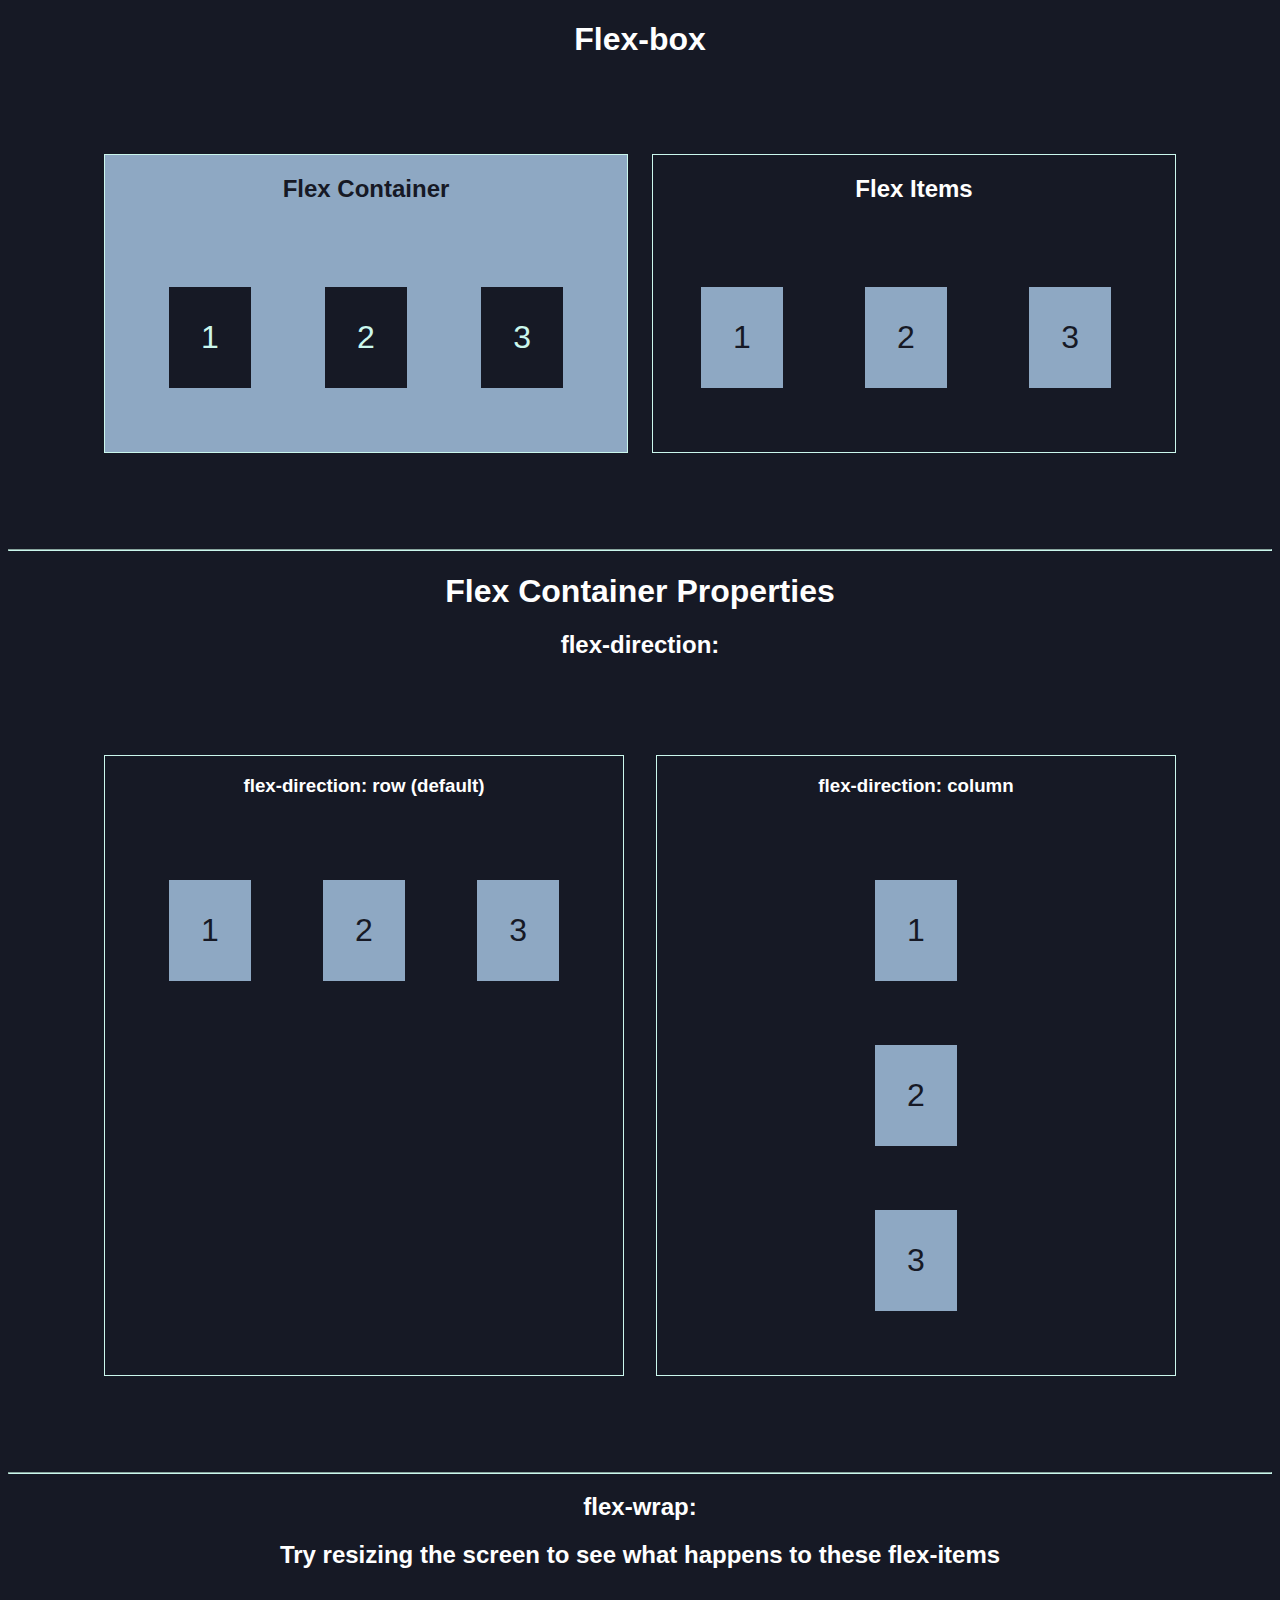
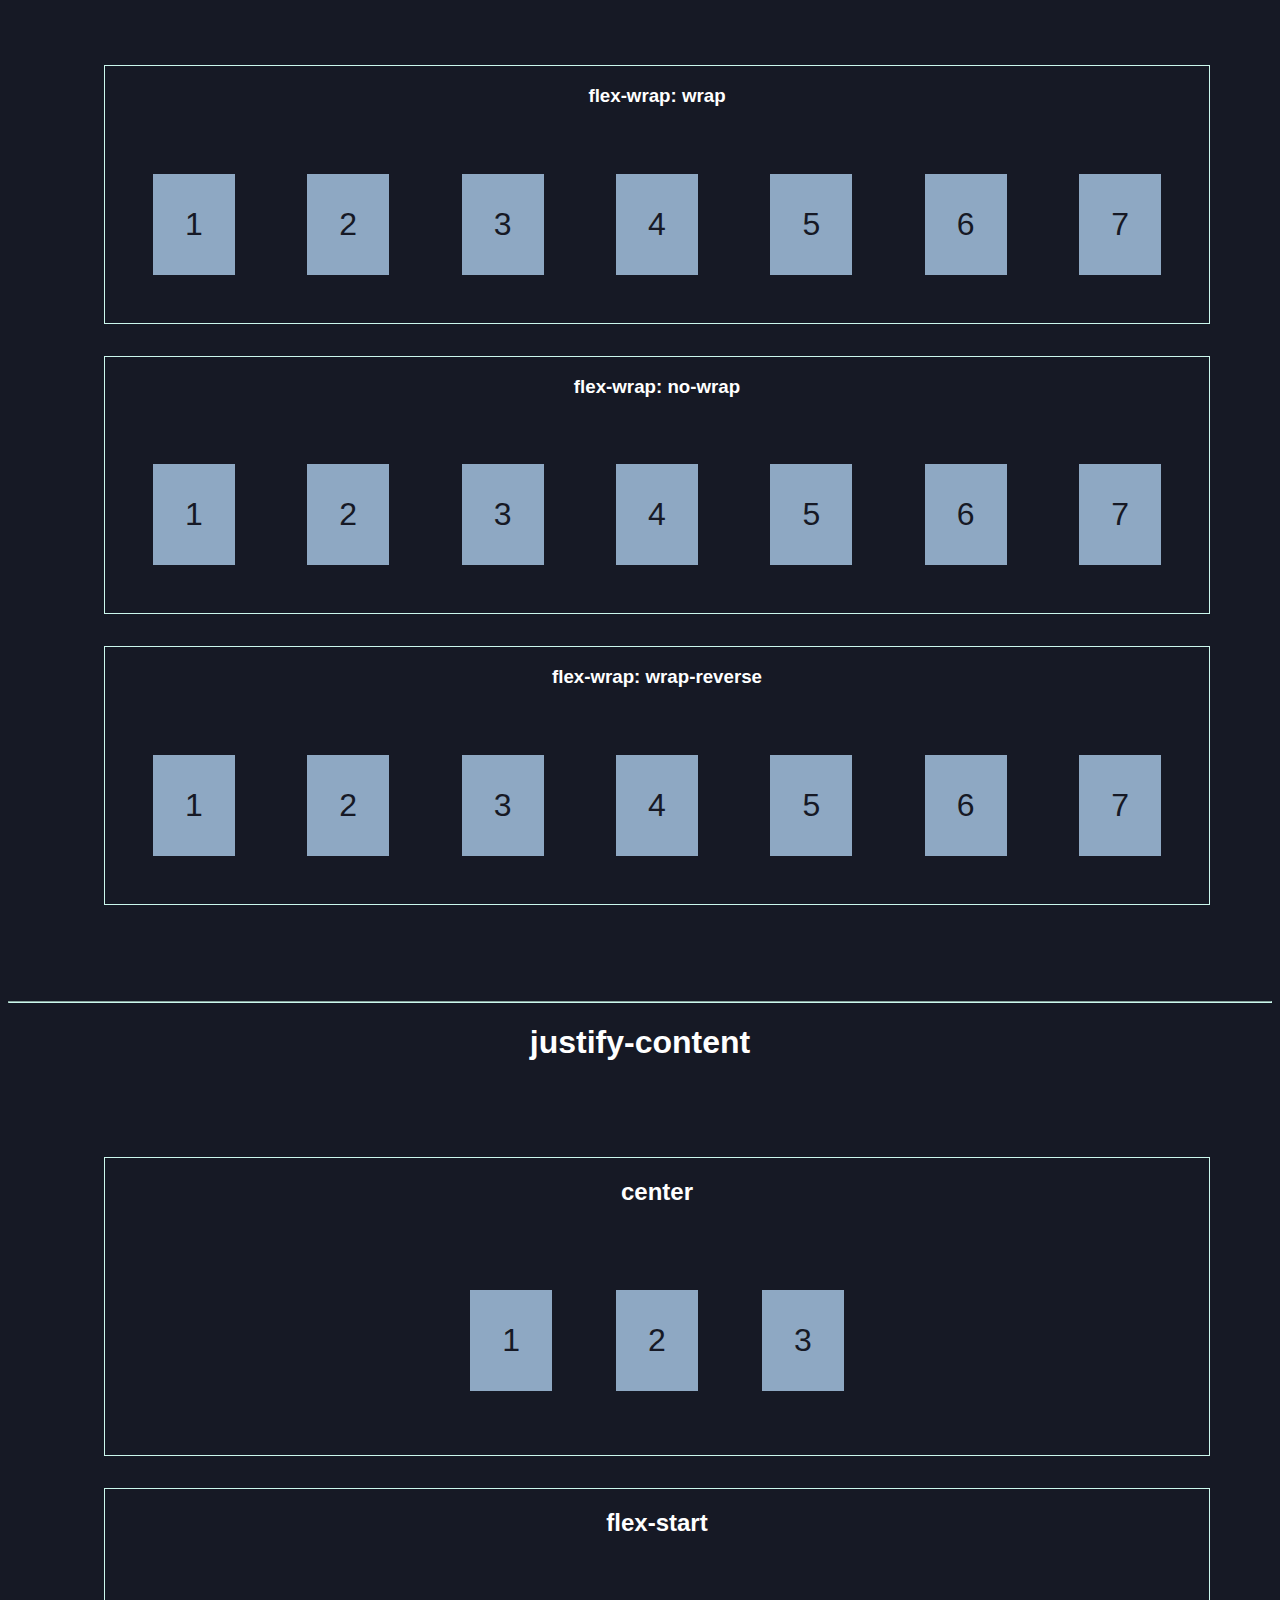
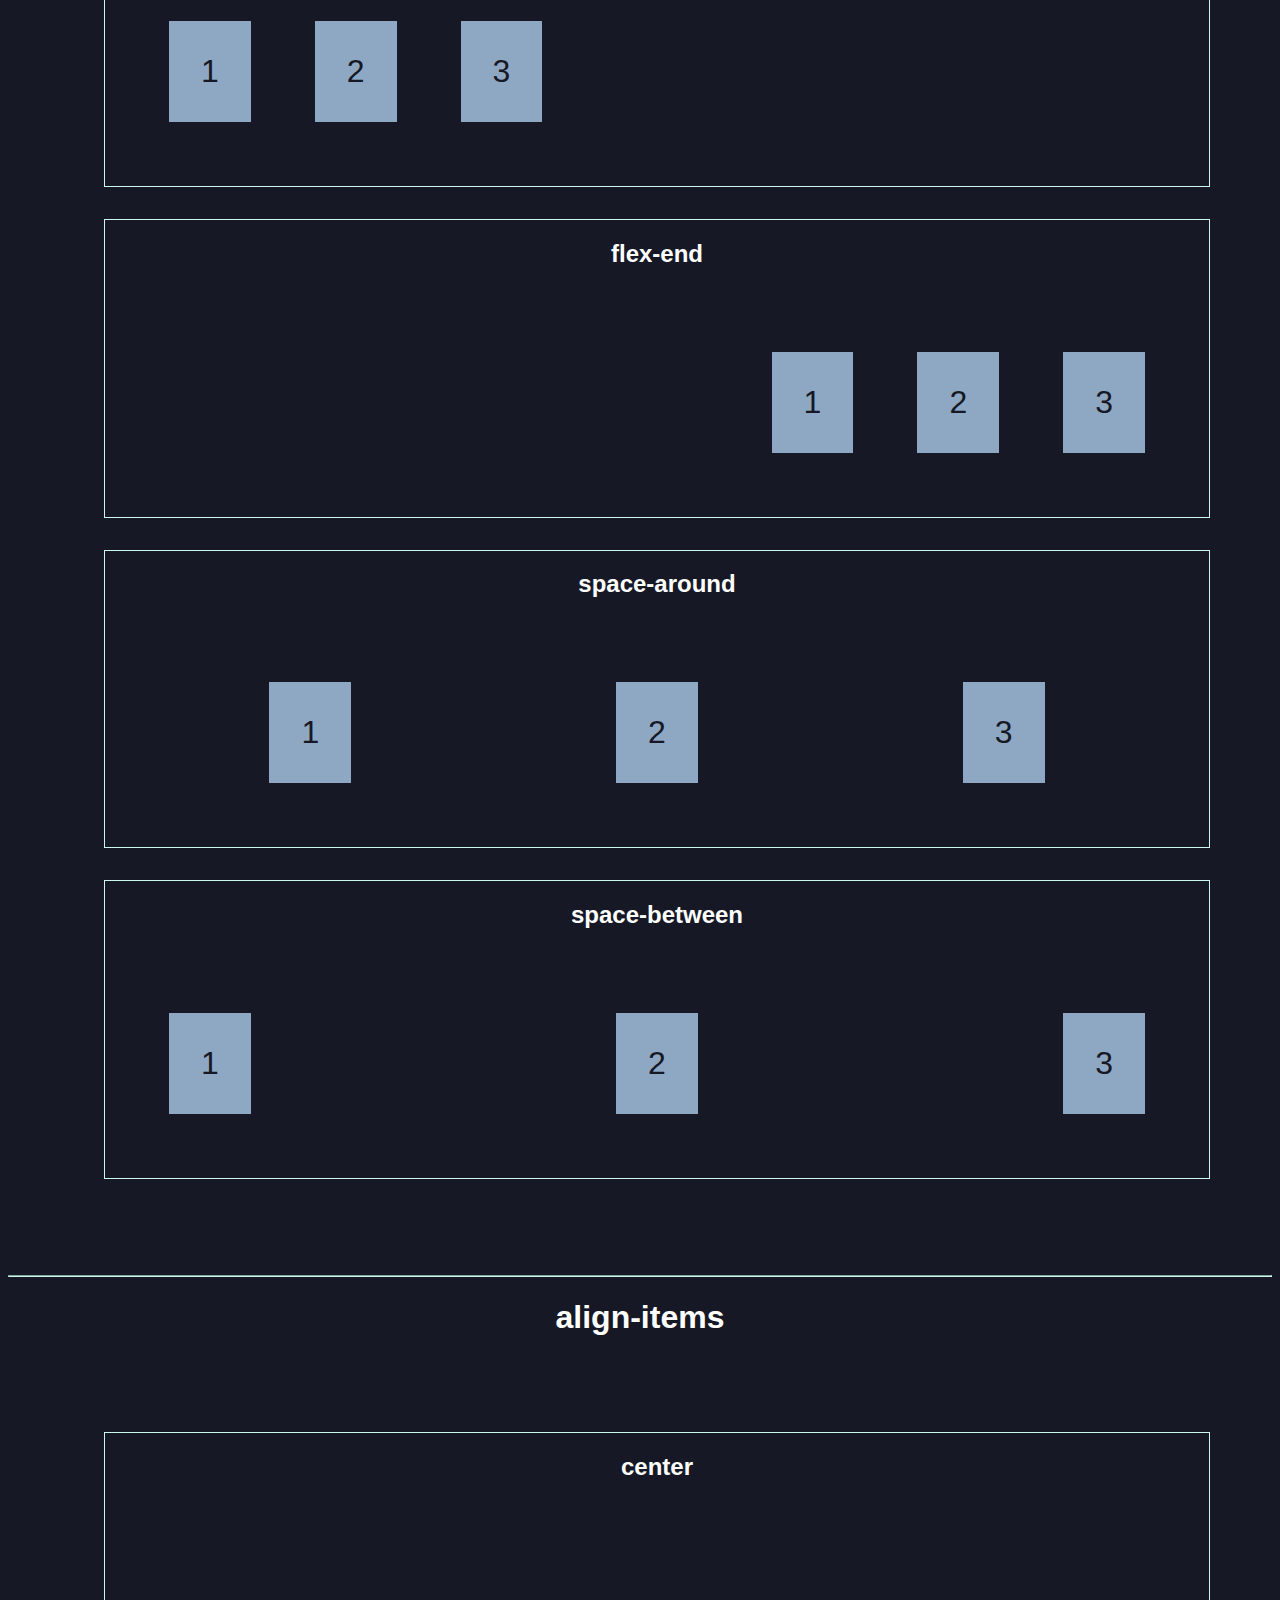
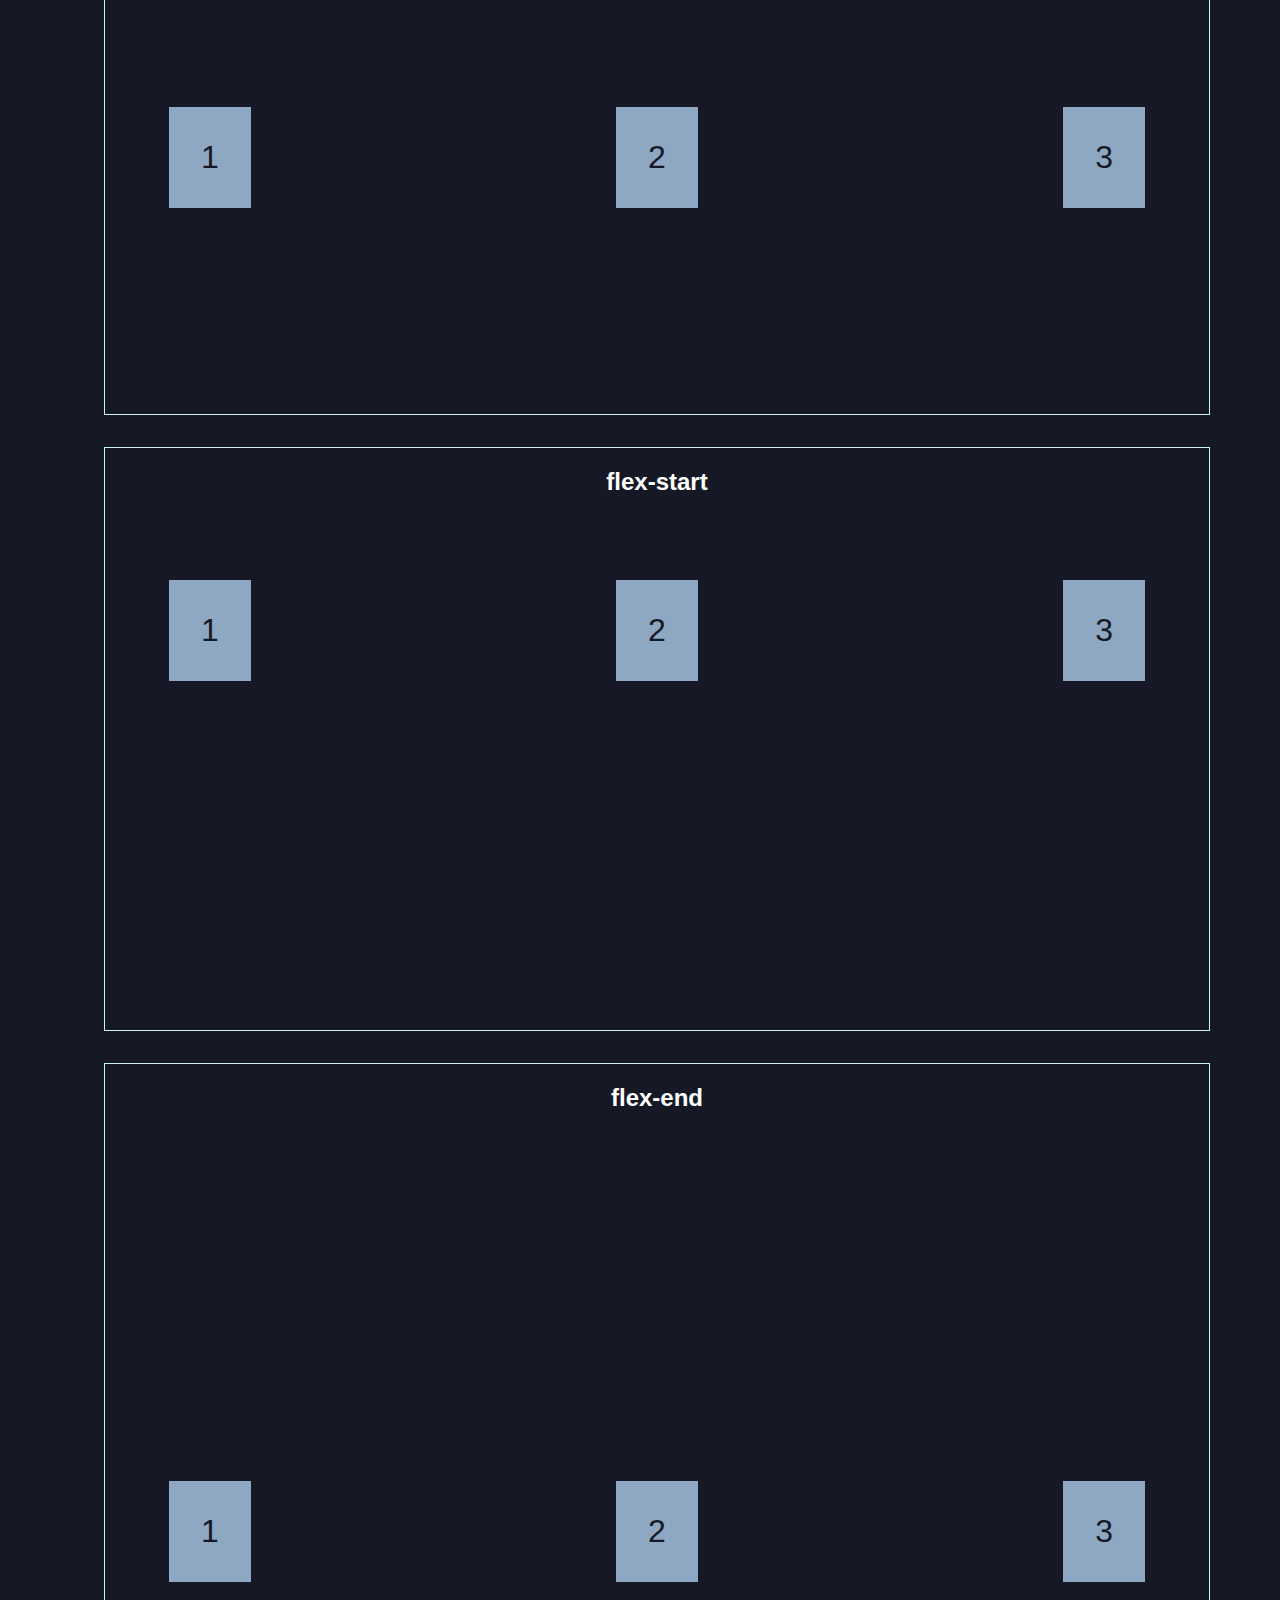
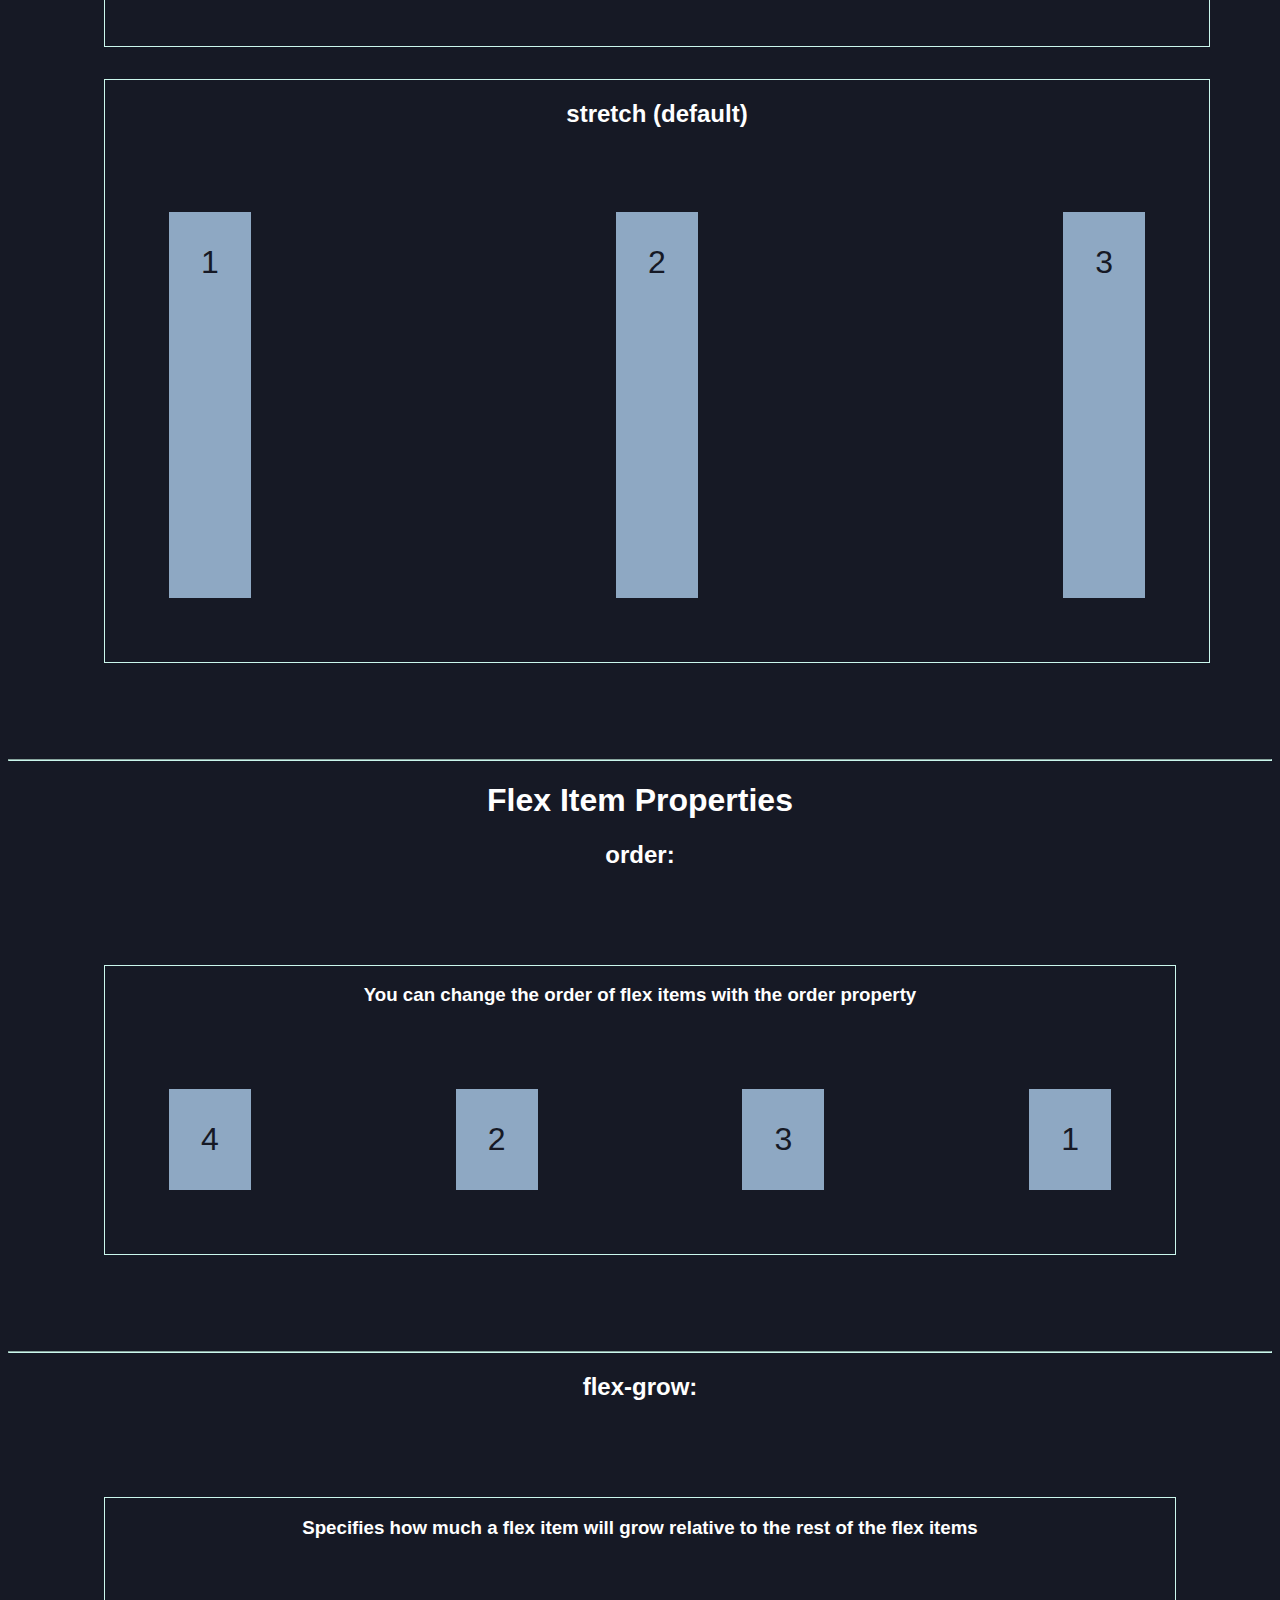
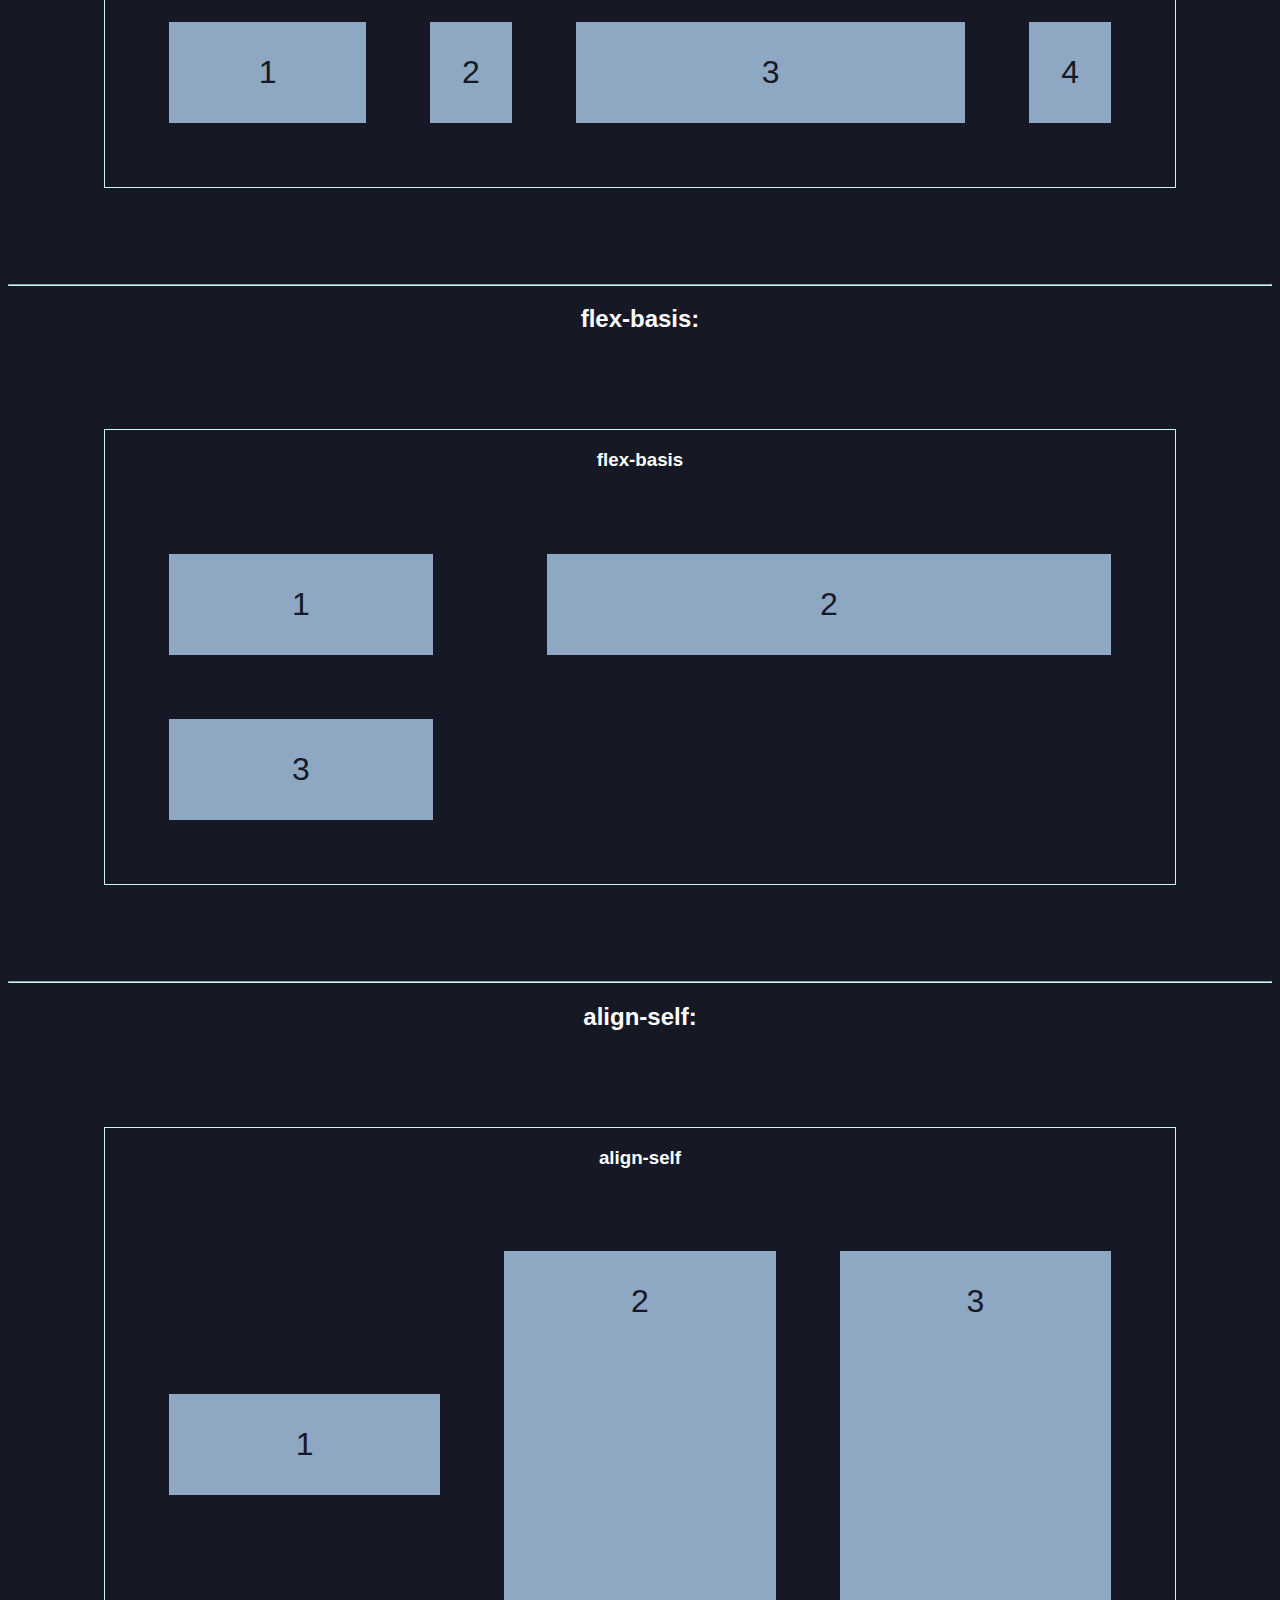
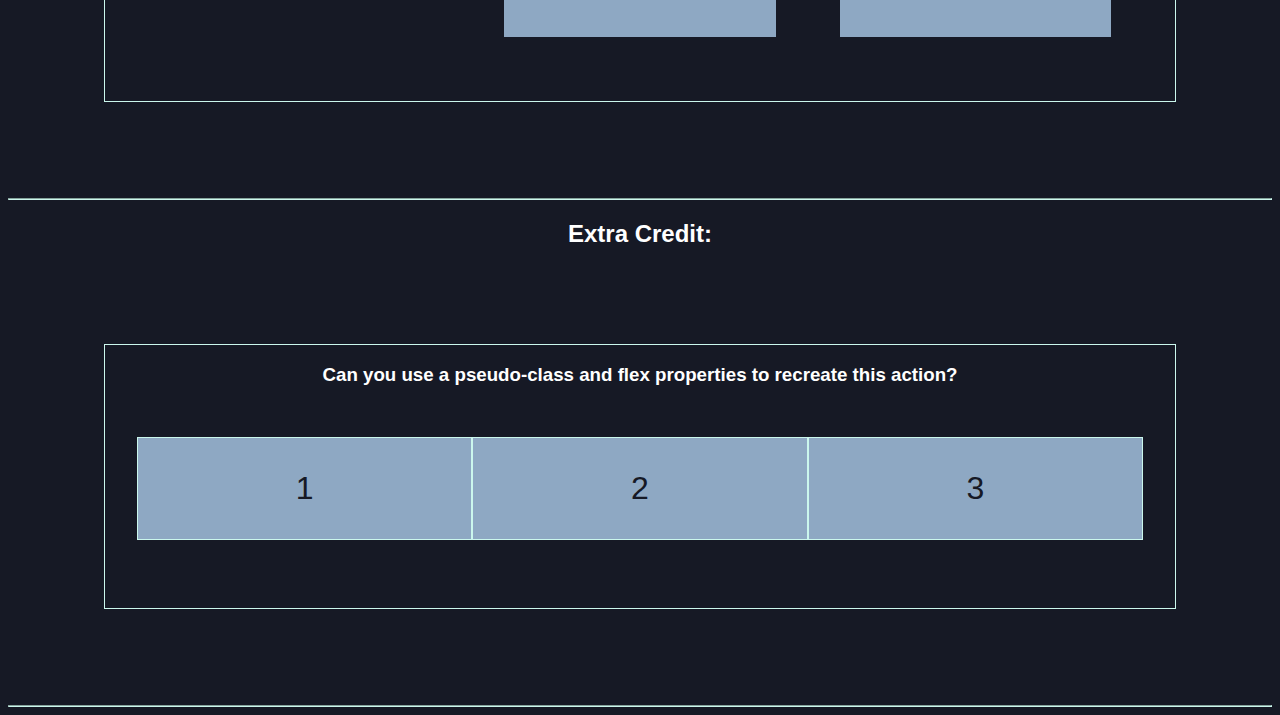
<file: index.html>
<!DOCTYPE html>
<html lang="en">

<head>
    <meta charset="UTF-8">
    <meta http-equiv="X-UA-Compatible" content="IE=edge">
    <meta name="viewport" content="width=device-width, initial-scale=1.0">
    <link rel="stylesheet" href="styles/main.css">
    <style>
        #extra-credit-container {
            flex-wrap: wrap;
        }
        #extra-credit-container .flex-item {
            max-width: unset;
            flex: 1;
            margin: auto;
            border: solid 1px rgb(203, 247, 237);
        }
        #extra-credit-container .flex-item:hover{
            transition: 0.2s;
            flex:2;
            color: rgb(203, 247, 237);
            background-color: rgb(38, 48, 87);;
        }
    </style>
    <title>Flex Box</title>
</head>

<body>

    <main>
        <!-- Container props -->
        <section>
            <!-- Container/Items -->
            <div>
                <h1>Flex-box</h1>
                <article id="flex-container-items">
                    <div class="flex-box-explain" id="flex-box-container">
                        <h2>Flex Container</h2>
                        <div class="flex-items-container">
                            <div class="flex-item">1</div>
                            <div class="flex-item">2</div>
                            <div class="flex-item">3</div>
                        </div>
                    </div>
                    <div class="flex-box-explain" id="flex-box-item">
                        <h2>Flex Items</h2>
                        <div class="flex-items-container">
                            <div class="flex-item">1</div>
                            <div class="flex-item">2</div>
                            <div class="flex-item">3</div>
                        </div>
                    </div>
                </article>
                <hr>
            </div>

            <!-- Flex direction -->
            <div>
                <h1>Flex Container Properties</h1>
                <h2>flex-direction:</h2>
                <article id="flex-direction-container">
                    <div>
                        <h3>flex-direction: row (default)</h3>
                        <div id="flex-direction-row-example" class="flex-items-container">
                            <div class="flex-item">1</div>
                            <div class="flex-item">2</div>
                            <div class="flex-item">3</div>
                        </div>
                    </div>
                    <div>
                        <h3>flex-direction: column</h3>
                        <div id="flex-direction-column-example" class="flex-items-container">
                            <div class="flex-item">1</div>
                            <div class="flex-item">2</div>
                            <div class="flex-item">3</div>
                        </div>
                    </div>
                </article>
                <hr>
            </div>

            <!-- Flex wrap -->
            <div>
                <h2>flex-wrap:</h2>
                <h2>Try resizing the screen to see what happens to these flex-items</h2>
                <article id="flex-wrap-container">
                    <div>
                        <h3>flex-wrap: wrap</h3>
                        <div id="flex-wrap-wrap-example" class="flex-items-container">
                            <div class="flex-item">1</div>
                            <div class="flex-item">2</div>
                            <div class="flex-item">3</div>
                            <div class="flex-item">4</div>
                            <div class="flex-item">5</div>
                            <div class="flex-item">6</div>
                            <div class="flex-item">7</div>
                        </div>
                    </div>
                    <div>
                        <h3>flex-wrap: no-wrap</h3>
                        <div id="flex-wrap-nowrap-example" class="flex-items-container">
                            <div class="flex-item">1</div>
                            <div class="flex-item">2</div>
                            <div class="flex-item">3</div>
                            <div class="flex-item">4</div>
                            <div class="flex-item">5</div>
                            <div class="flex-item">6</div>
                            <div class="flex-item">7</div>
                        </div>
                    </div>

                    <div>
                        <h3>flex-wrap: wrap-reverse</h3>
                        <div id="flex-wrap-reverse-example" class="flex-items-container">
                            <div class="flex-item">1</div>
                            <div class="flex-item">2</div>
                            <div class="flex-item">3</div>
                            <div class="flex-item">4</div>
                            <div class="flex-item">5</div>
                            <div class="flex-item">6</div>
                            <div class="flex-item">7</div>
                        </div>
                    </div>
                </article>
                <hr>
            </div>

            <!-- justify-content -->
            <div>
                <h1>justify-content</h1>
                <article id="justify-content-container">
                    <!-- center -->
                    <div id="justify-center">
                        <h2>center</h2>
                        <div class="flex-items-container">
                            <div class="flex-item">1</div>
                            <div class="flex-item">2</div>
                            <div class="flex-item">3</div>
                        </div>
                    </div>
                    <!-- flex-start -->
                    <div id="flex-start">
                        <h2>flex-start</h2>
                        <div class="flex-items-container">
                            <div class="flex-item">1</div>
                            <div class="flex-item">2</div>
                            <div class="flex-item">3</div>
                        </div>
                    </div>
                    <!-- end -->
                    <div id="flex-end">
                        <h2>flex-end</h2>
                        <div class="flex-items-container">
                            <div class="flex-item">1</div>
                            <div class="flex-item">2</div>
                            <div class="flex-item">3</div>
                        </div>
                    </div>
                    <!-- space around -->
                    <div id="space-around">
                        <h2>space-around</h2>
                        <div class="flex-items-container">
                            <div class="flex-item">1</div>
                            <div class="flex-item">2</div>
                            <div class="flex-item">3</div>
                        </div>
                    </div>
                    <!-- space between -->
                    <div id="space-between">
                        <h2>space-between</h2>
                        <div class="flex-items-container">
                            <div class="flex-item">1</div>
                            <div class="flex-item">2</div>
                            <div class="flex-item">3</div>
                        </div>
                    </div>
                </article>
                <hr>
            </div>

            <!-- align-items -->
            <div>
                <h1>align-items</h1>
                <article id="align-items-container">
                    <!-- center -->
                    <div id="align-center">
                        <h2>center</h2>
                        <div class="flex-items-container">
                            <div class="flex-item">1</div>
                            <div class="flex-item">2</div>
                            <div class="flex-item">3</div>
                        </div>
                    </div>
                    <!-- flex-start -->
                    <div id="align-flex-start">
                        <h2>flex-start</h2>
                        <div class="flex-items-container">
                            <div class="flex-item">1</div>
                            <div class="flex-item">2</div>
                            <div class="flex-item">3</div>
                        </div>
                    </div>
                    <!-- end -->
                    <div id="align-flex-end">
                        <h2>flex-end</h2>
                        <div class="flex-items-container">
                            <div class="flex-item">1</div>
                            <div class="flex-item">2</div>
                            <div class="flex-item">3</div>
                        </div>
                    </div>
                    <!-- stretch -->
                    <div id="align-stretch">
                        <h2>stretch (default)</h2>
                        <div class="flex-items-container">
                            <div class="flex-item">1</div>
                            <div class="flex-item">2</div>
                            <div class="flex-item">3</div>
                        </div>
                    </div>
                </article>
                <hr>
            </div>
        </section>

        <!-- Item props -->
        <section>
            <!-- order -->
            <div>
                <h1>Flex Item Properties</h1>
                <h2>order:</h2>
                <article id="flex-order-container">
                    <div>
                        <h3>You can change the order of flex items with the order property</h3>
                        <div id="flex-order-example" class="flex-items-container">
                            <div class="flex-item" style="order:4;">1</div>
                            <div class="flex-item" style="order:2;">2</div>
                            <div class="flex-item" style="order:3;">3</div>
                            <div class="flex-item" style="order:1;">4</div>
                        </div>
                    </div>
                </article>
                <hr>
            </div>

            <!-- flex-grow -->
            <div>
                <h2>flex-grow:</h2>
                <article id="flex-grow-container">
                    <div>
                        <h3>Specifies how much a flex item will grow relative to the rest of the flex items</h3>
                        <div id="flex-grow-example" class="flex-items-container">
                            <div class="flex-item" style="flex-grow:3;">1</div>
                            <div class="flex-item">2</div>
                            <div class="flex-item" style="flex-grow: 8;">3</div>
                            <div class="flex-item">4</div>
                        </div>
                    </div>
                </article>
                <hr>
            </div>

            <!-- flex-basis -->
            <div>
                <h2>flex-basis:</h2>
                <article id="flex-basis-container">
                    <div>
                        <h3>flex-basis</h3>
                        <div id="flex-basis-example" class="flex-items-container">
                            <div class="flex-item">1</div>
                            <div class="flex-item" style="flex-basis: 500px;">2</div>
                            <div class="flex-item">3</div>
                        </div>
                    </div>
                </article>
                <hr>
            </div>

            <!-- align-self -->
            <div>
                <h2>align-self:</h2>
                <article id="flex-align-self-container">
                    <div>
                        <h3>align-self</h3>
                        <div id="align-self-example" class="flex-items-container">
                            <div class="flex-item" style="align-self: center;">1</div>
                            <div class="flex-item">2</div>
                            <div class="flex-item">3</div>
                        </div>
                    </div>
                </article>
                <hr>
            </div>
        </section>

        <section>
            <!-- align-self -->
            <div>
                <h2>Extra Credit:</h2>
                <article id="flex-align-self-container">
                    <div>
                        <h3>Can you use a pseudo-class and flex properties to recreate this action?</h3>

                        <div id="extra-credit-container" class="flex-items-container">
                            <div class="flex-item">1</div>
                            <div class="flex-item">2</div>
                            <div class="flex-item">3</div>
                        </div>
                    </div>
                </article>
                <hr>
            </div>
        </section>
    </main>
</body>

</html>
</file>
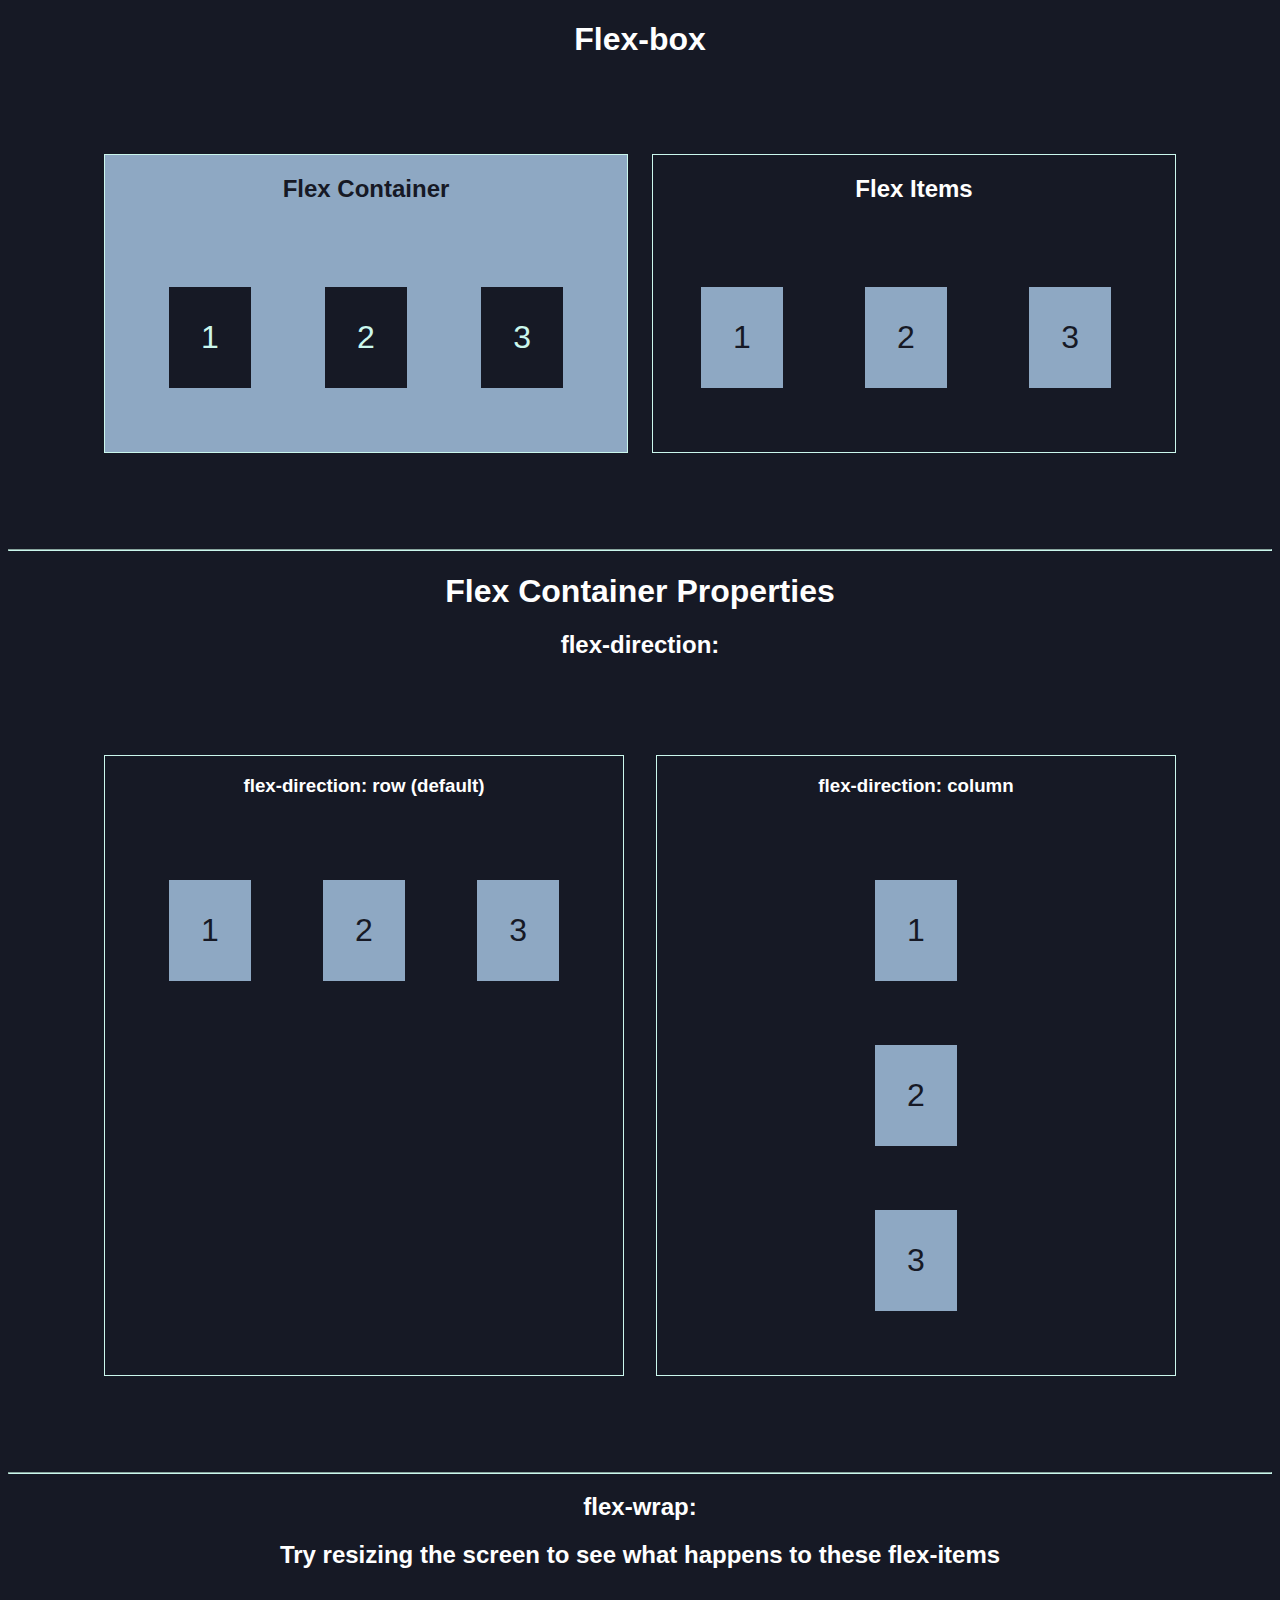
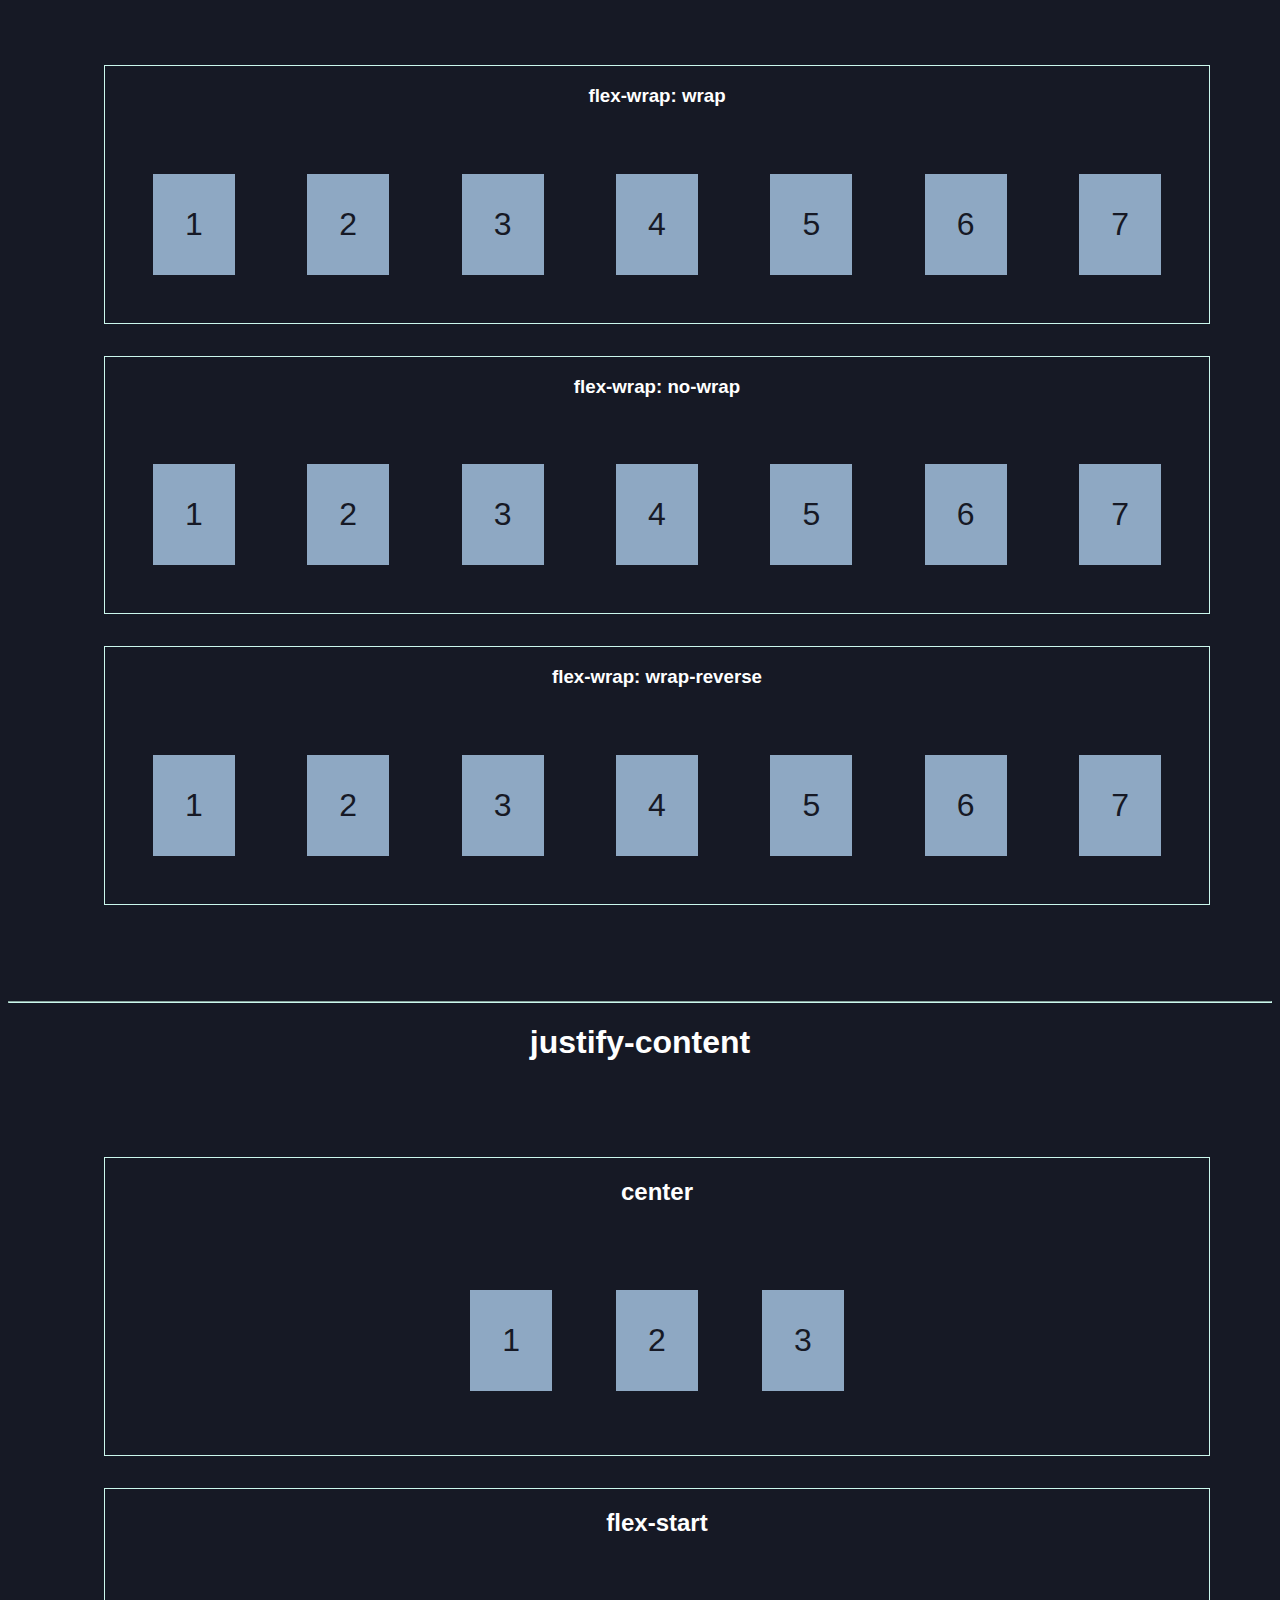
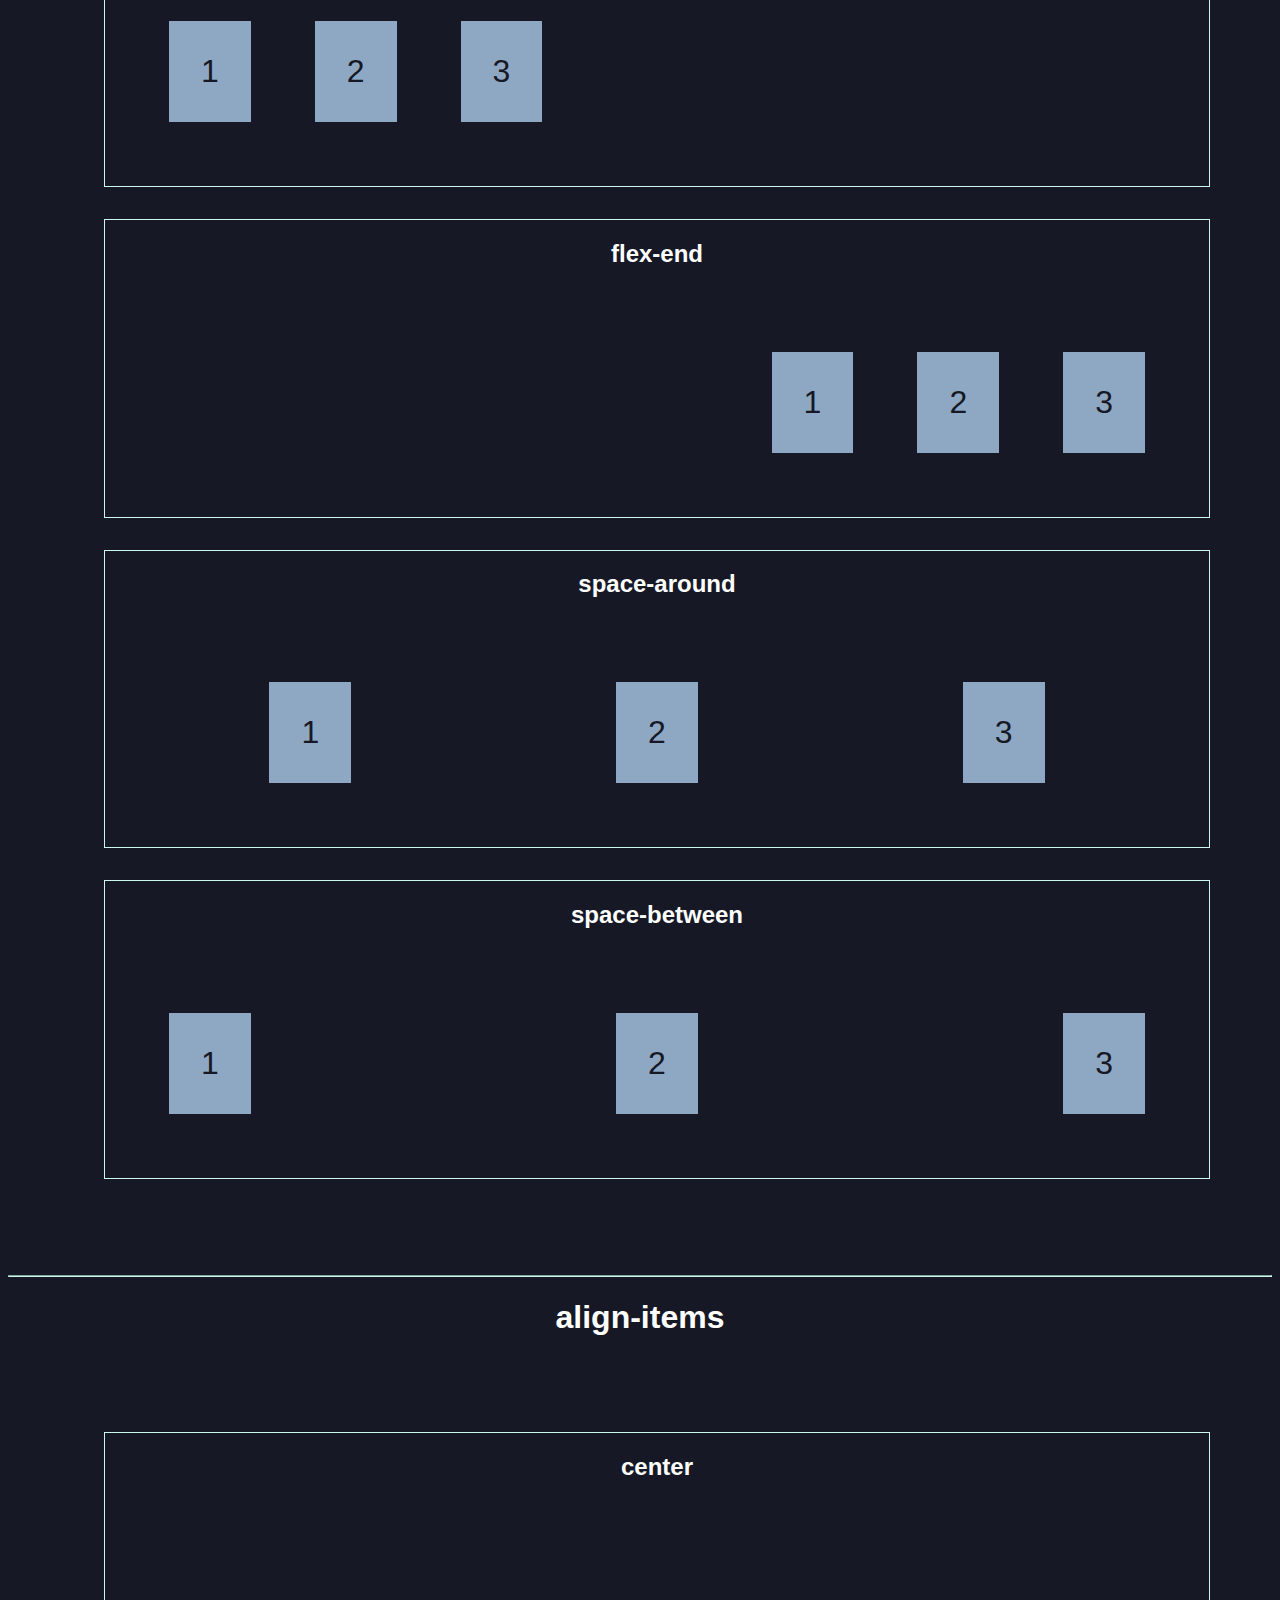
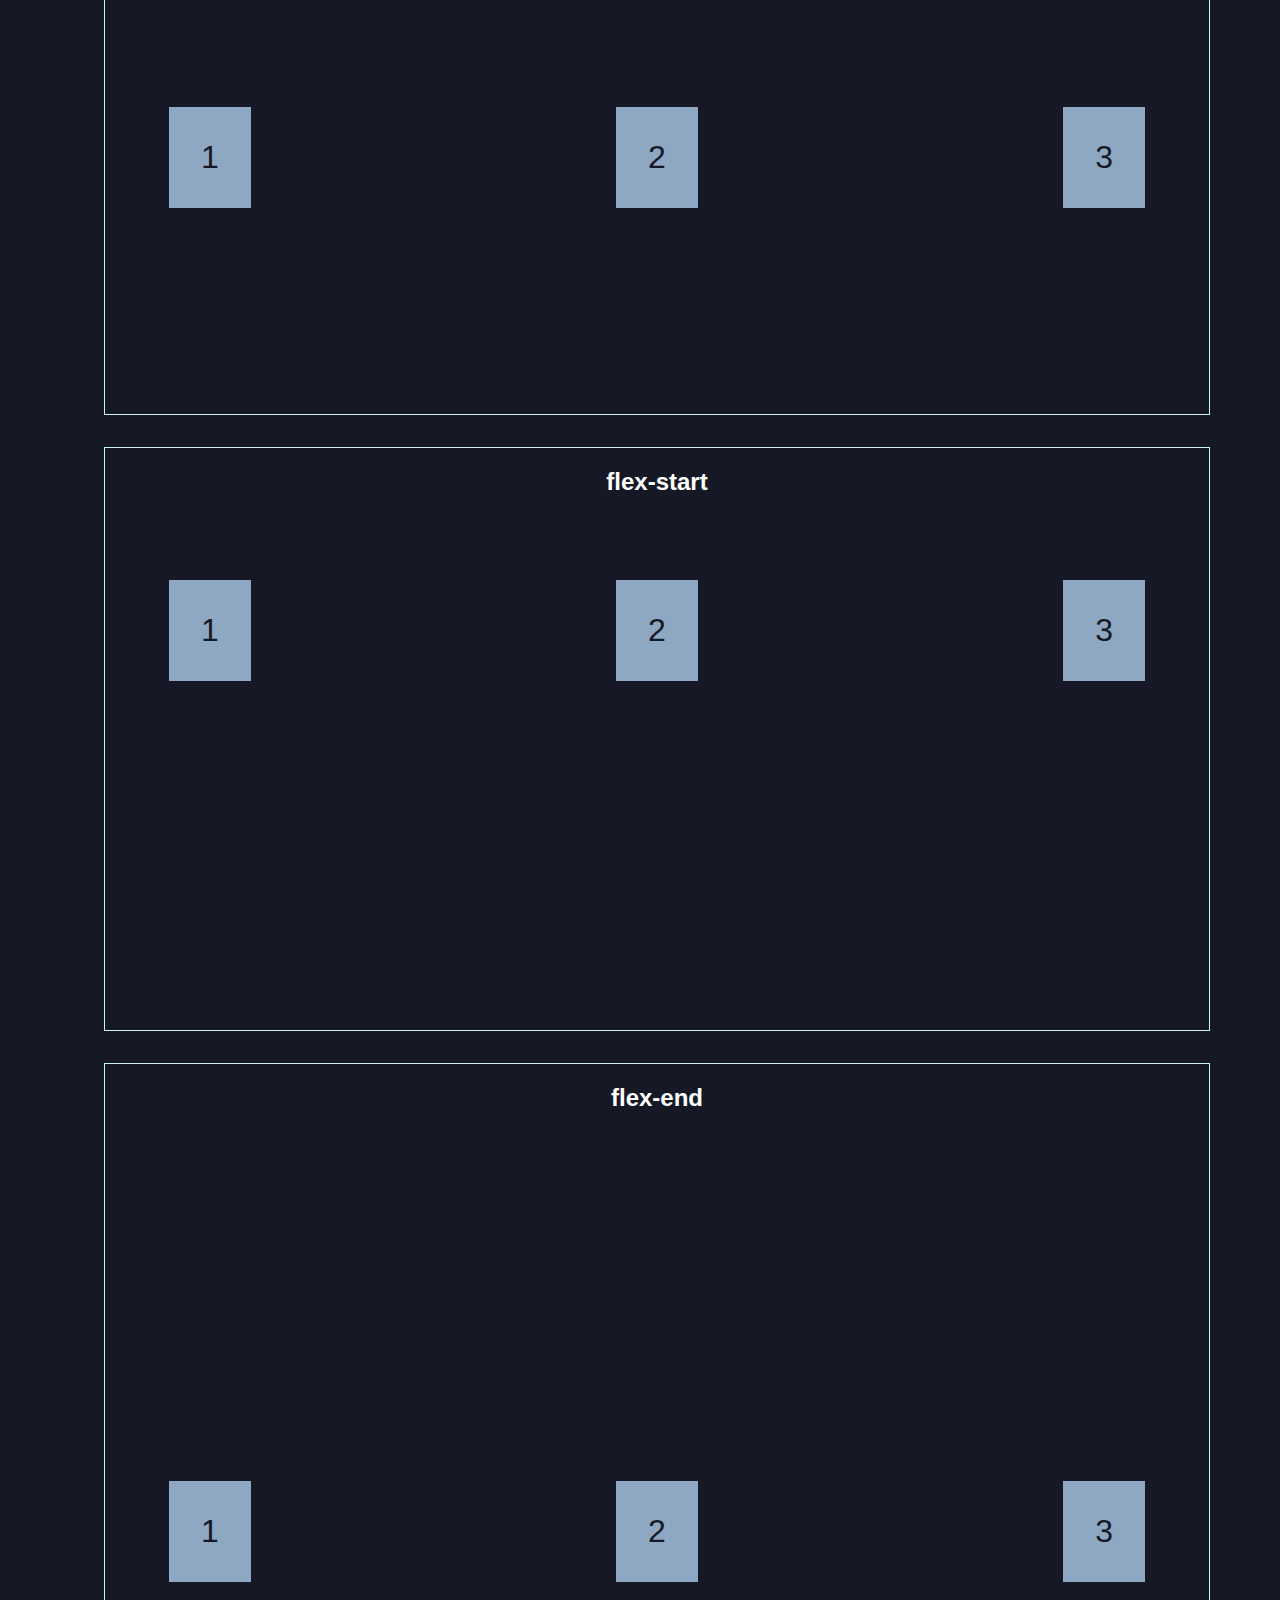
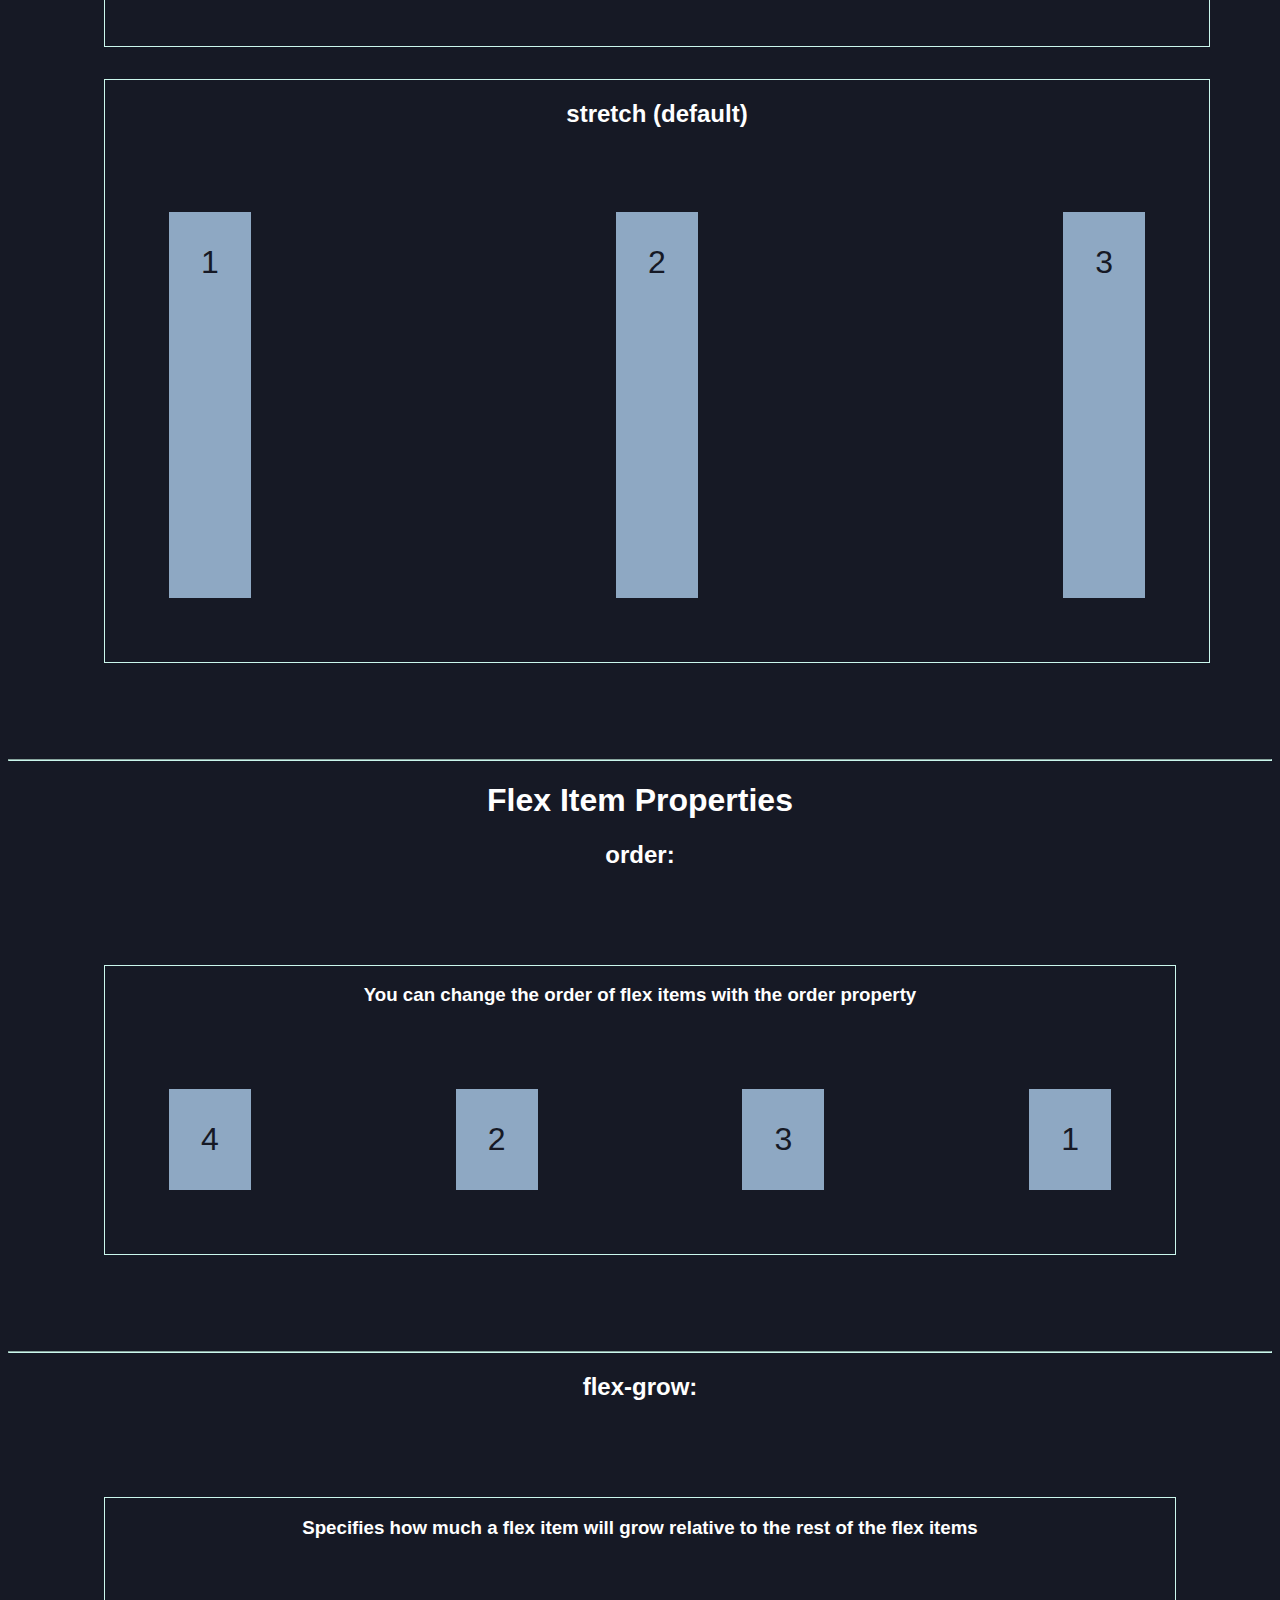
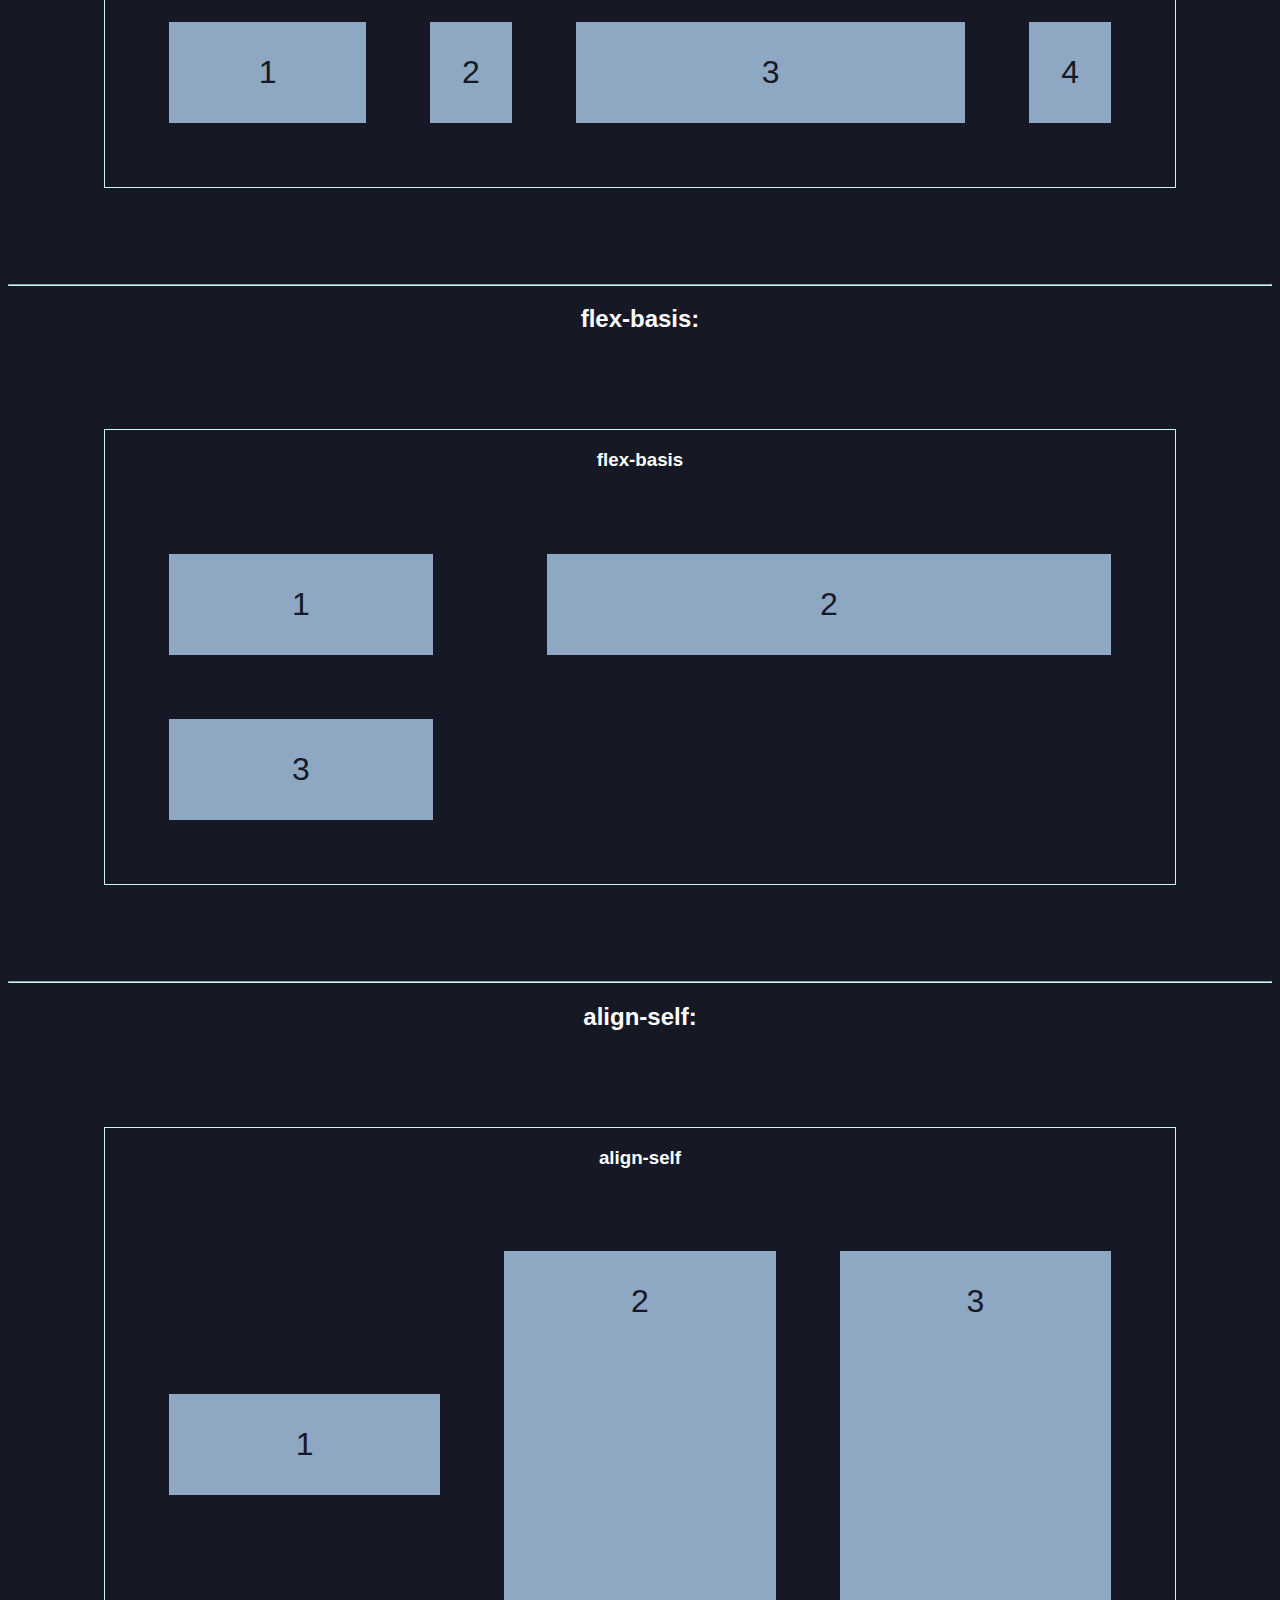
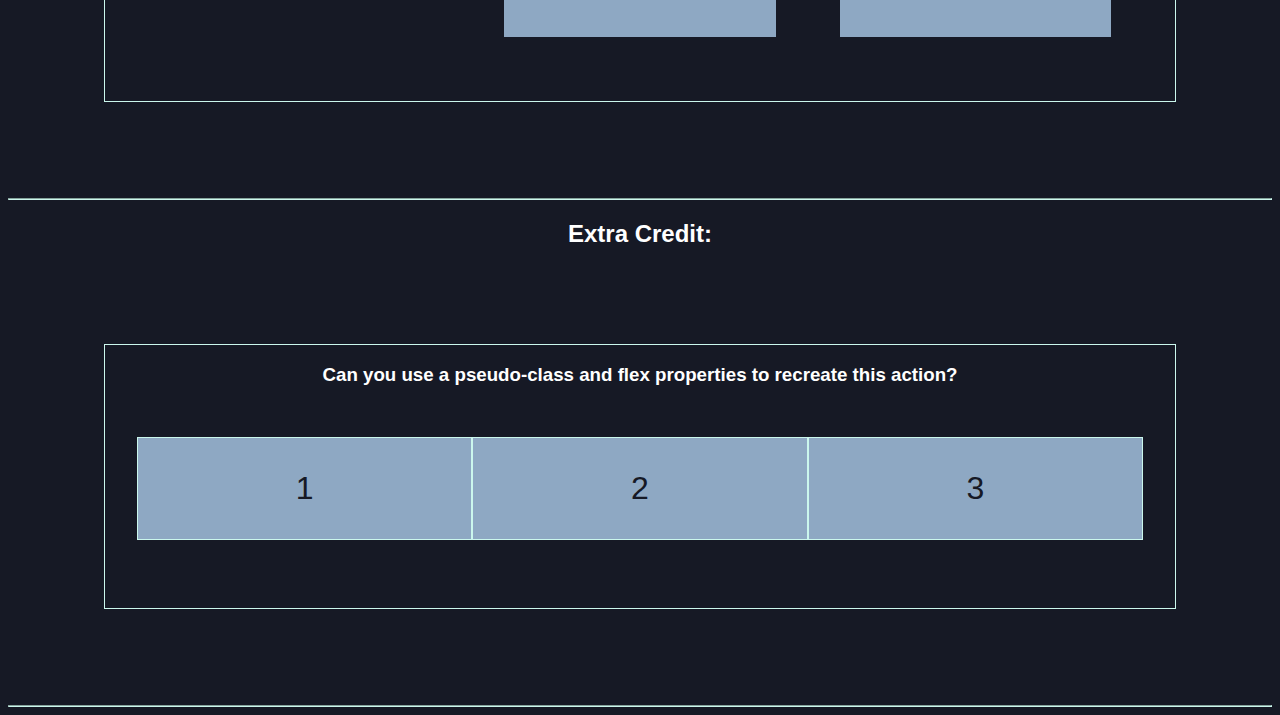
<file: flex-box/index.html>
<!DOCTYPE html>
<html lang="en">

<head>
    <meta charset="UTF-8">
    <meta http-equiv="X-UA-Compatible" content="IE=edge">
    <meta name="viewport" content="width=device-width, initial-scale=1.0">
    <link rel="stylesheet" href="styles/flex-box.css">
    <style>
        #extra-credit-container {
            flex-wrap: wrap;
        }
        #extra-credit-container .flex-item {
            max-width: unset;
            flex: 1;
            margin: auto;
            border: solid 1px rgb(203, 247, 237);
        }
        #extra-credit-container .flex-item:hover{
            transition: 0.2s;
            flex:2;
            color: rgb(203, 247, 237);
            background-color: rgb(38, 48, 87);;
        }
    </style>
    <title>Flex Box</title>
</head>

<body>

    <main>
        <!-- Container props -->
        <section>
            <!-- Container/Items -->
            <div>
                <h1>Flex-box</h1>
                <article id="flex-container-items">
                    <div class="flex-box-explain" id="flex-box-container">
                        <h2>Flex Container</h2>
                        <div class="flex-items-container">
                            <div class="flex-item">1</div>
                            <div class="flex-item">2</div>
                            <div class="flex-item">3</div>
                        </div>
                    </div>
                    <div class="flex-box-explain" id="flex-box-item">
                        <h2>Flex Items</h2>
                        <div class="flex-items-container">
                            <div class="flex-item">1</div>
                            <div class="flex-item">2</div>
                            <div class="flex-item">3</div>
                        </div>
                    </div>
                </article>
                <hr>
            </div>

            <!-- Flex direction -->
            <div>
                <h1>Flex Container Properties</h1>
                <h2>flex-direction:</h2>
                <article id="flex-direction-container">
                    <div>
                        <h3>flex-direction: row (default)</h3>
                        <div id="flex-direction-row-example" class="flex-items-container">
                            <div class="flex-item">1</div>
                            <div class="flex-item">2</div>
                            <div class="flex-item">3</div>
                        </div>
                    </div>
                    <div>
                        <h3>flex-direction: column</h3>
                        <div id="flex-direction-column-example" class="flex-items-container">
                            <div class="flex-item">1</div>
                            <div class="flex-item">2</div>
                            <div class="flex-item">3</div>
                        </div>
                    </div>
                </article>
                <hr>
            </div>

            <!-- Flex wrap -->
            <div>
                <h2>flex-wrap:</h2>
                <h2>Try resizing the screen to see what happens to these flex-items</h2>
                <article id="flex-wrap-container">
                    <div>
                        <h3>flex-wrap: wrap</h3>
                        <div id="flex-wrap-wrap-example" class="flex-items-container">
                            <div class="flex-item">1</div>
                            <div class="flex-item">2</div>
                            <div class="flex-item">3</div>
                            <div class="flex-item">4</div>
                            <div class="flex-item">5</div>
                            <div class="flex-item">6</div>
                            <div class="flex-item">7</div>
                        </div>
                    </div>
                    <div>
                        <h3>flex-wrap: no-wrap</h3>
                        <div id="flex-wrap-nowrap-example" class="flex-items-container">
                            <div class="flex-item">1</div>
                            <div class="flex-item">2</div>
                            <div class="flex-item">3</div>
                            <div class="flex-item">4</div>
                            <div class="flex-item">5</div>
                            <div class="flex-item">6</div>
                            <div class="flex-item">7</div>
                        </div>
                    </div>

                    <div>
                        <h3>flex-wrap: wrap-reverse</h3>
                        <div id="flex-wrap-reverse-example" class="flex-items-container">
                            <div class="flex-item">1</div>
                            <div class="flex-item">2</div>
                            <div class="flex-item">3</div>
                            <div class="flex-item">4</div>
                            <div class="flex-item">5</div>
                            <div class="flex-item">6</div>
                            <div class="flex-item">7</div>
                        </div>
                    </div>
                </article>
                <hr>
            </div>

            <!-- justify-content -->
            <div>
                <h1>justify-content</h1>
                <article id="justify-content-container">
                    <!-- center -->
                    <div id="justify-center">
                        <h2>center</h2>
                        <div class="flex-items-container">
                            <div class="flex-item">1</div>
                            <div class="flex-item">2</div>
                            <div class="flex-item">3</div>
                        </div>
                    </div>
                    <!-- flex-start -->
                    <div id="flex-start">
                        <h2>flex-start</h2>
                        <div class="flex-items-container">
                            <div class="flex-item">1</div>
                            <div class="flex-item">2</div>
                            <div class="flex-item">3</div>
                        </div>
                    </div>
                    <!-- end -->
                    <div id="flex-end">
                        <h2>flex-end</h2>
                        <div class="flex-items-container">
                            <div class="flex-item">1</div>
                            <div class="flex-item">2</div>
                            <div class="flex-item">3</div>
                        </div>
                    </div>
                    <!-- space around -->
                    <div id="space-around">
                        <h2>space-around</h2>
                        <div class="flex-items-container">
                            <div class="flex-item">1</div>
                            <div class="flex-item">2</div>
                            <div class="flex-item">3</div>
                        </div>
                    </div>
                    <!-- space between -->
                    <div id="space-between">
                        <h2>space-between</h2>
                        <div class="flex-items-container">
                            <div class="flex-item">1</div>
                            <div class="flex-item">2</div>
                            <div class="flex-item">3</div>
                        </div>
                    </div>
                </article>
                <hr>
            </div>

            <!-- align-items -->
            <div>
                <h1>align-items</h1>
                <article id="align-items-container">
                    <!-- center -->
                    <div id="align-center">
                        <h2>center</h2>
                        <div class="flex-items-container">
                            <div class="flex-item">1</div>
                            <div class="flex-item">2</div>
                            <div class="flex-item">3</div>
                        </div>
                    </div>
                    <!-- flex-start -->
                    <div id="align-flex-start">
                        <h2>flex-start</h2>
                        <div class="flex-items-container">
                            <div class="flex-item">1</div>
                            <div class="flex-item">2</div>
                            <div class="flex-item">3</div>
                        </div>
                    </div>
                    <!-- end -->
                    <div id="align-flex-end">
                        <h2>flex-end</h2>
                        <div class="flex-items-container">
                            <div class="flex-item">1</div>
                            <div class="flex-item">2</div>
                            <div class="flex-item">3</div>
                        </div>
                    </div>
                    <!-- stretch -->
                    <div id="align-stretch">
                        <h2>stretch (default)</h2>
                        <div class="flex-items-container">
                            <div class="flex-item">1</div>
                            <div class="flex-item">2</div>
                            <div class="flex-item">3</div>
                        </div>
                    </div>
                </article>
                <hr>
            </div>
        </section>

        <!-- Item props -->
        <section>
            <!-- order -->
            <div>
                <h1>Flex Item Properties</h1>
                <h2>order:</h2>
                <article id="flex-order-container">
                    <div>
                        <h3>You can change the order of flex items with the order property</h3>
                        <div id="flex-order-example" class="flex-items-container">
                            <div class="flex-item" style="order:4;">1</div>
                            <div class="flex-item" style="order:2;">2</div>
                            <div class="flex-item" style="order:3;">3</div>
                            <div class="flex-item" style="order:1;">4</div>
                        </div>
                    </div>
                </article>
                <hr>
            </div>

            <!-- flex-grow -->
            <div>
                <h2>flex-grow:</h2>
                <article id="flex-grow-container">
                    <div>
                        <h3>Specifies how much a flex item will grow relative to the rest of the flex items</h3>
                        <div id="flex-grow-example" class="flex-items-container">
                            <div class="flex-item" style="flex-grow:3;">1</div>
                            <div class="flex-item">2</div>
                            <div class="flex-item" style="flex-grow: 8;">3</div>
                            <div class="flex-item">4</div>
                        </div>
                    </div>
                </article>
                <hr>
            </div>

            <!-- flex-basis -->
            <div>
                <h2>flex-basis:</h2>
                <article id="flex-basis-container">
                    <div>
                        <h3>flex-basis</h3>
                        <div id="flex-basis-example" class="flex-items-container">
                            <div class="flex-item">1</div>
                            <div class="flex-item" style="flex-basis: 500px;">2</div>
                            <div class="flex-item">3</div>
                        </div>
                    </div>
                </article>
                <hr>
            </div>

            <!-- align-self -->
            <div>
                <h2>align-self:</h2>
                <article id="flex-align-self-container">
                    <div>
                        <h3>align-self</h3>
                        <div id="align-self-example" class="flex-items-container">
                            <div class="flex-item" style="align-self: center;">1</div>
                            <div class="flex-item">2</div>
                            <div class="flex-item">3</div>
                        </div>
                    </div>
                </article>
                <hr>
            </div>
        </section>

        <section>
            <!-- align-self -->
            <div>
                <h2>Extra Credit:</h2>
                <article id="flex-align-self-container">
                    <div>
                        <h3>Can you use a pseudo-class and flex properties to recreate this action?</h3>

                        <div id="extra-credit-container" class="flex-items-container">
                            <div class="flex-item">1</div>
                            <div class="flex-item">2</div>
                            <div class="flex-item">3</div>
                        </div>
                    </div>
                </article>
                <hr>
            </div>
        </section>
    </main>
</body>

</html>
</file>
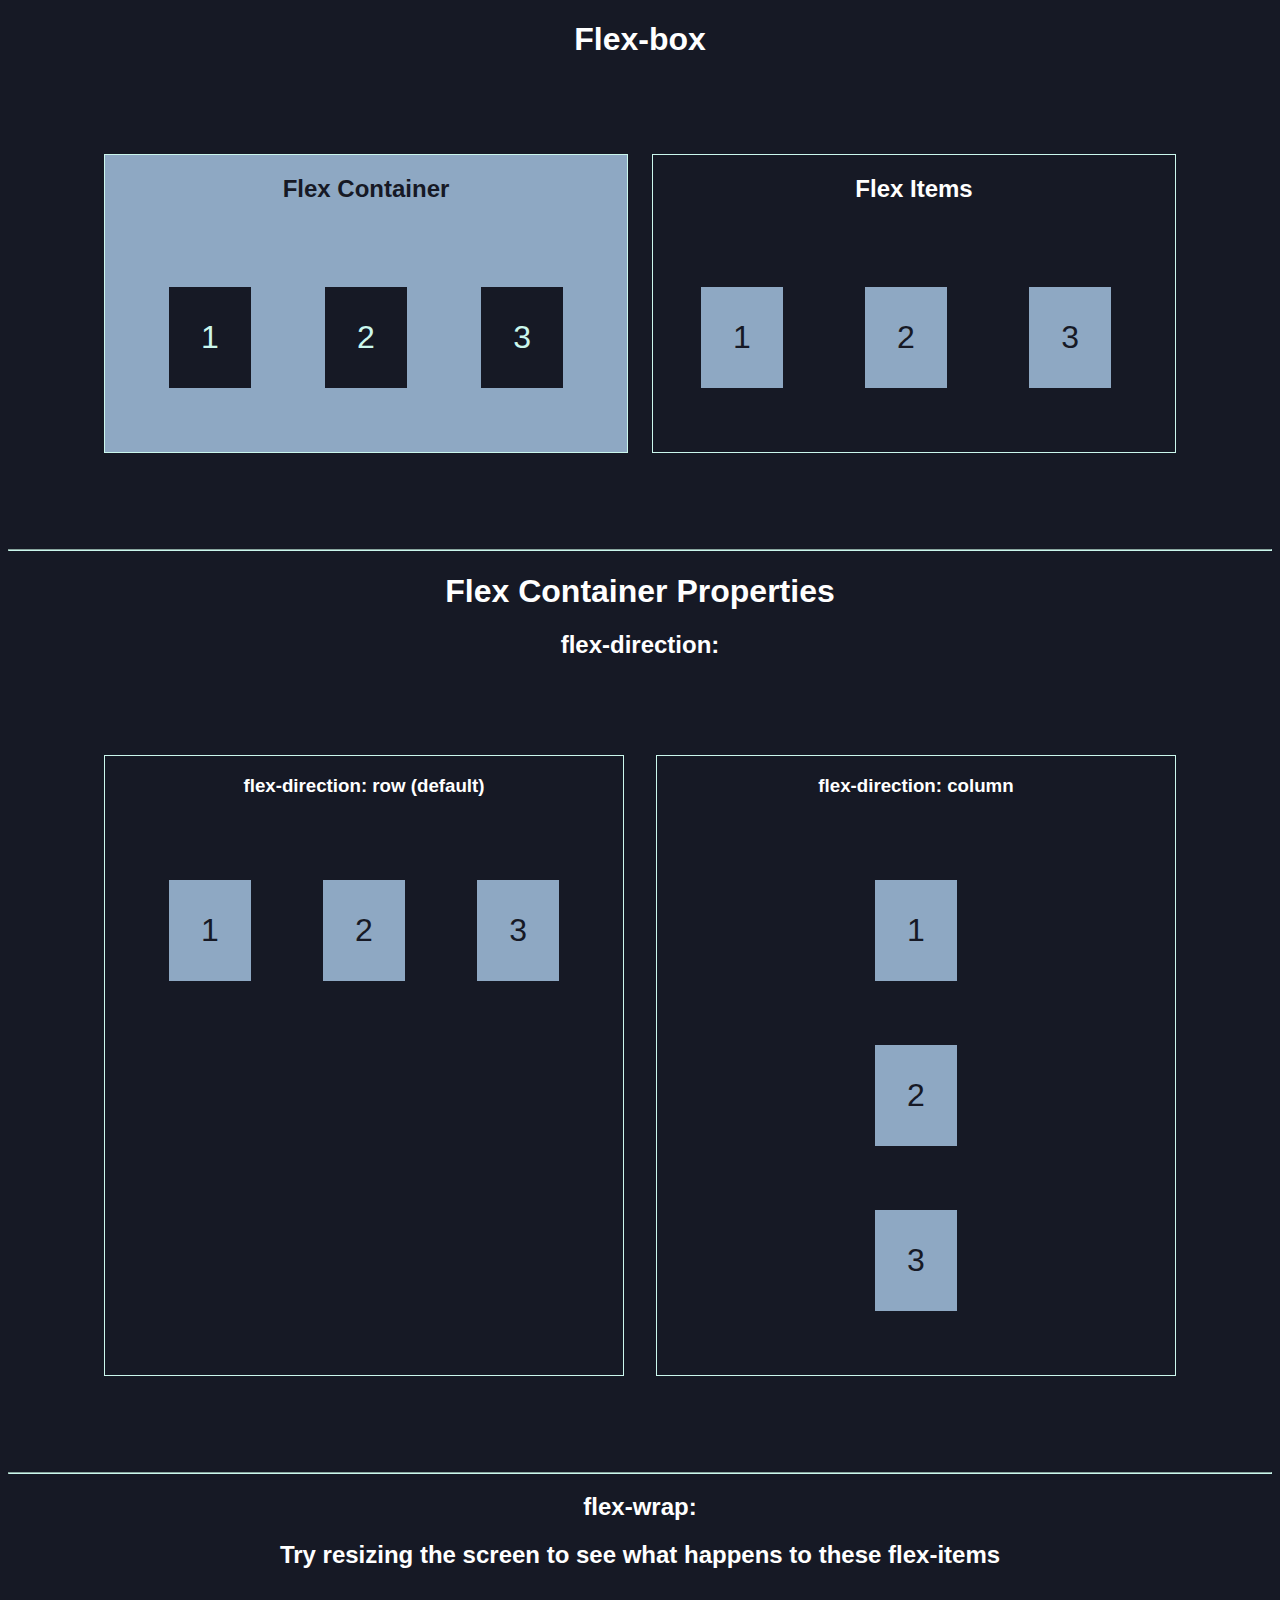
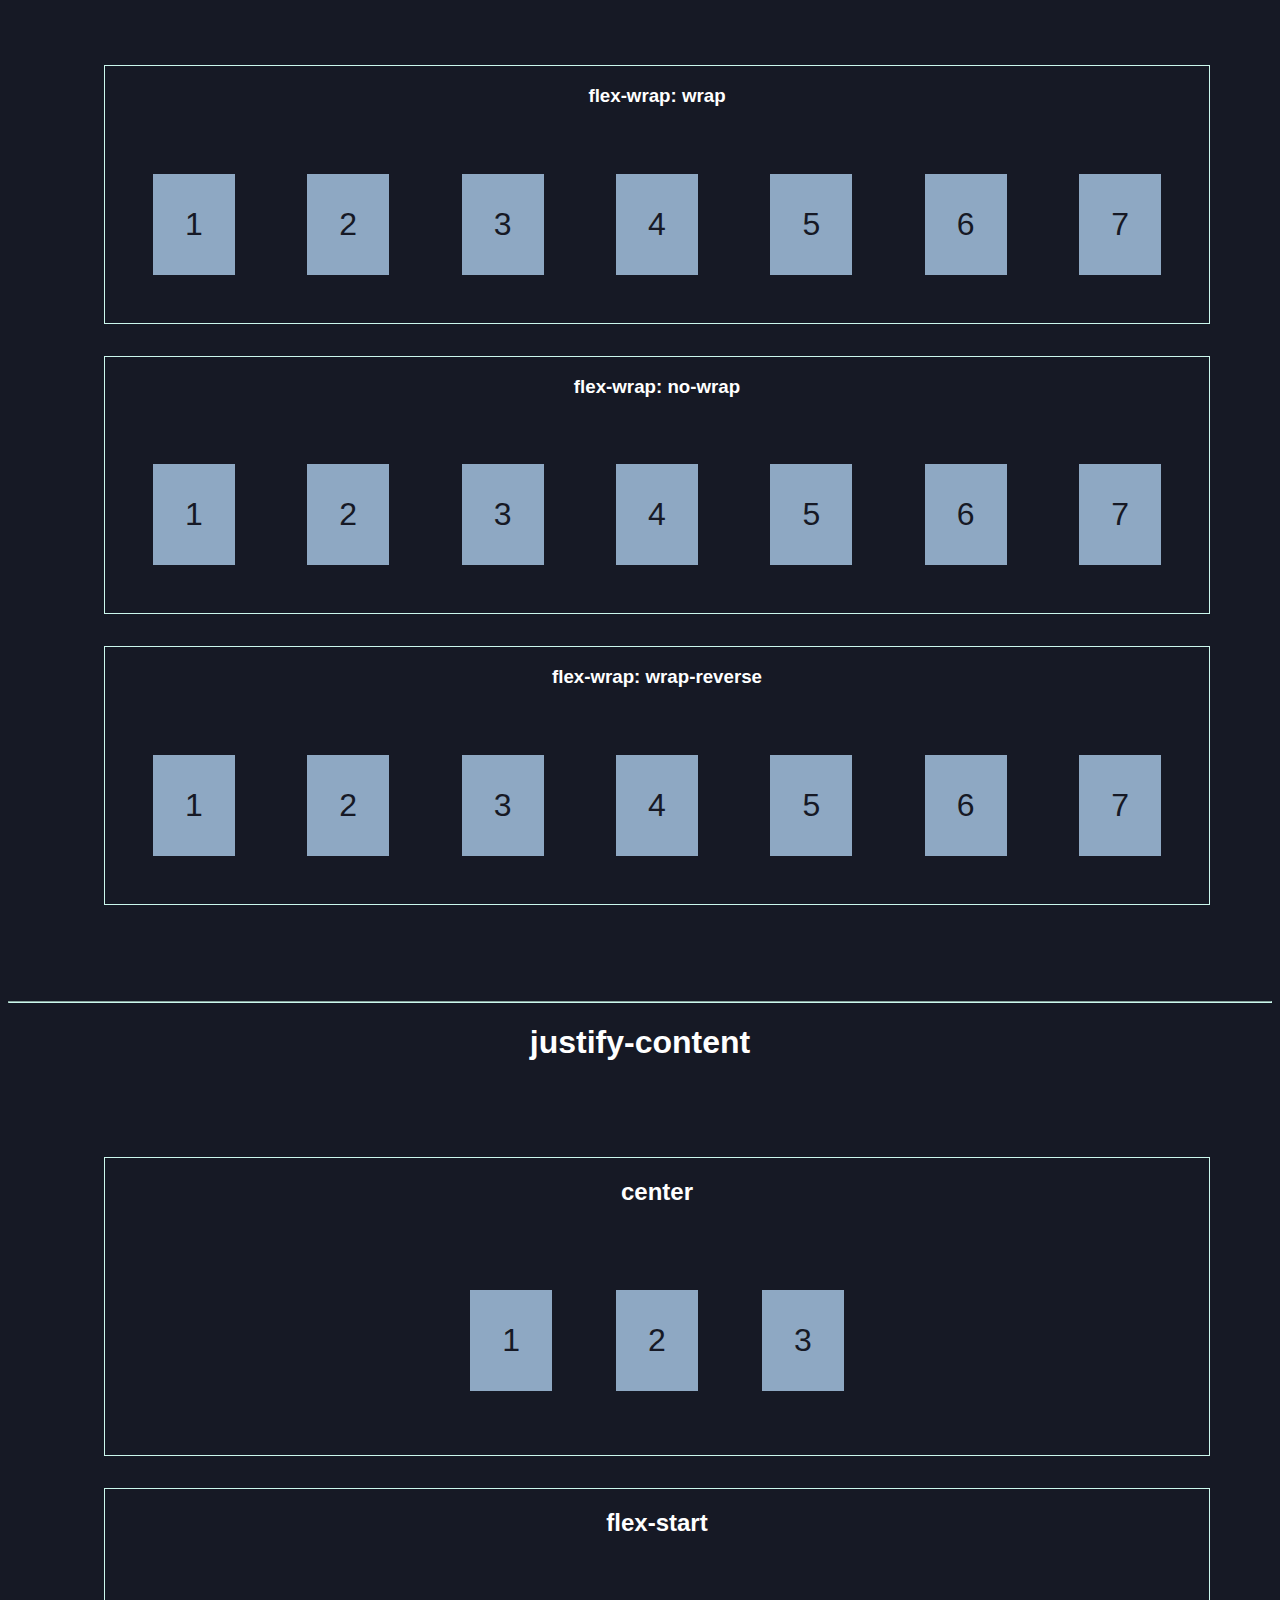
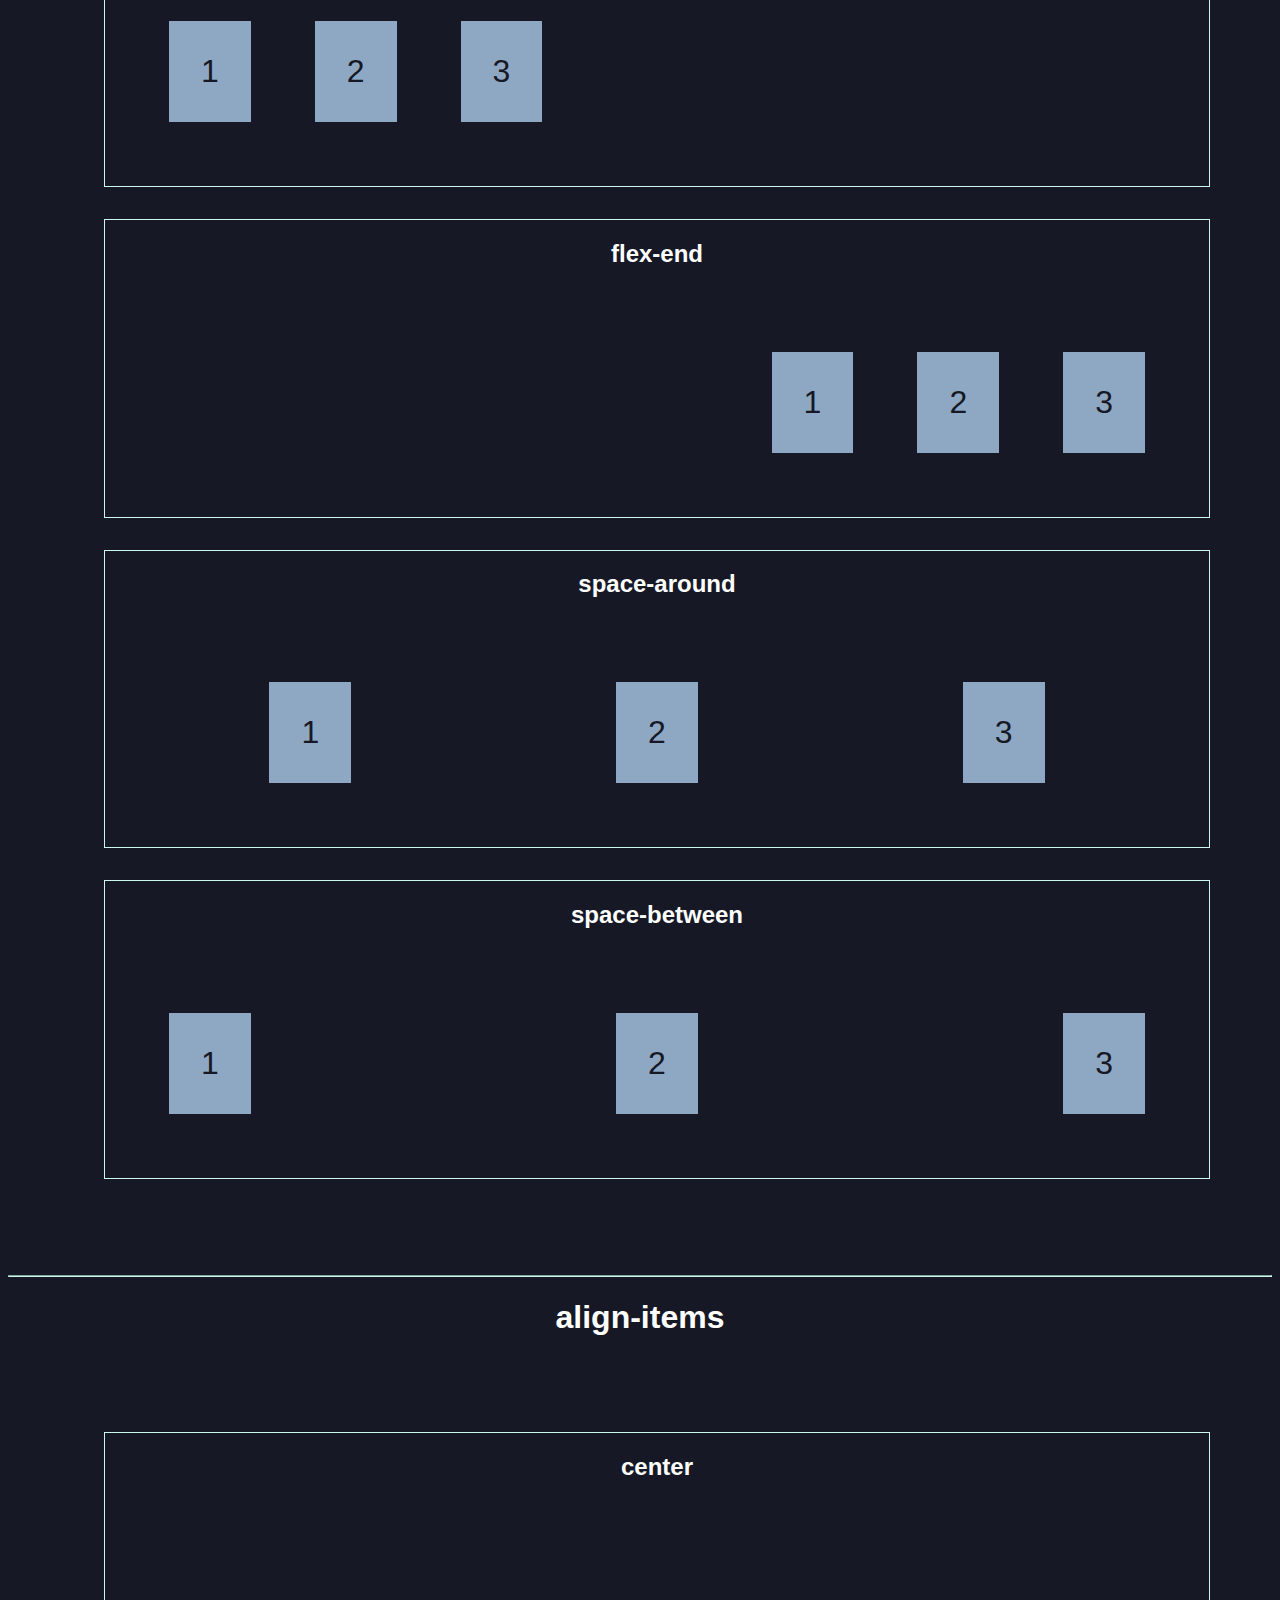
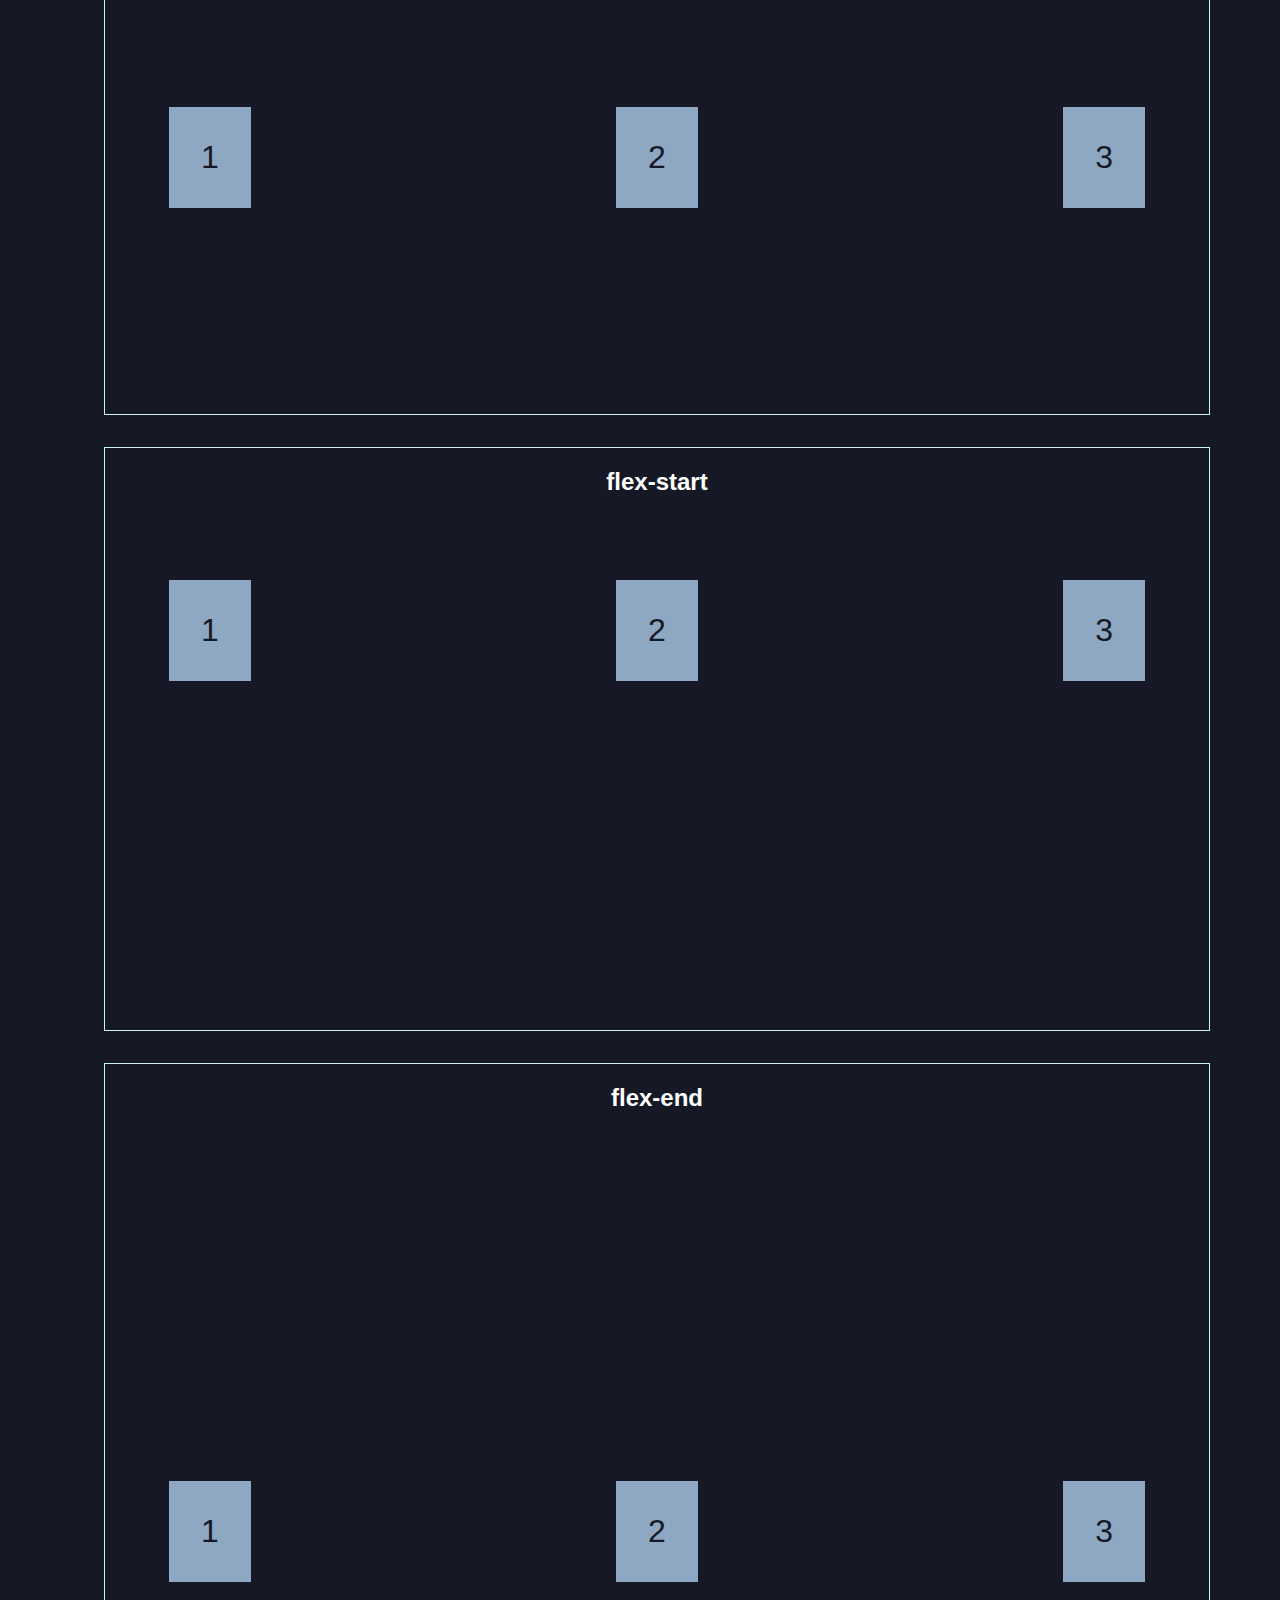
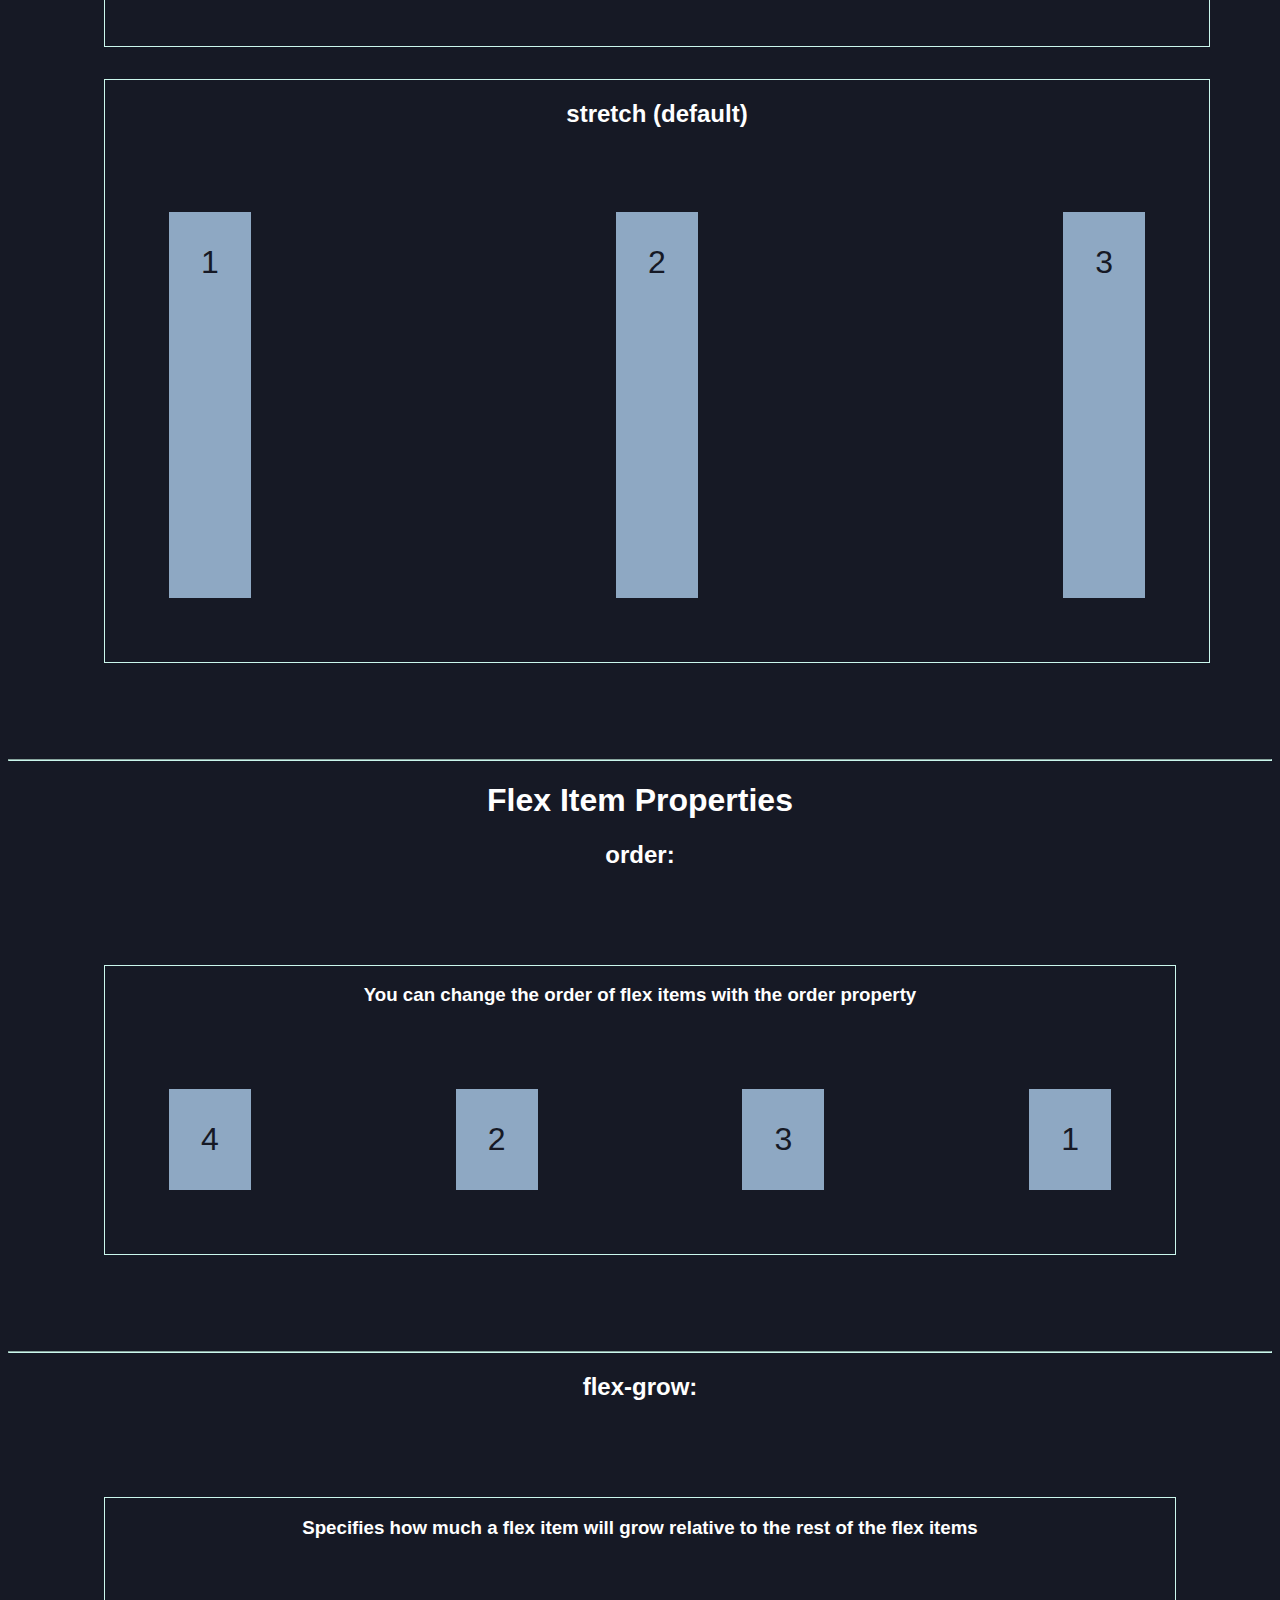
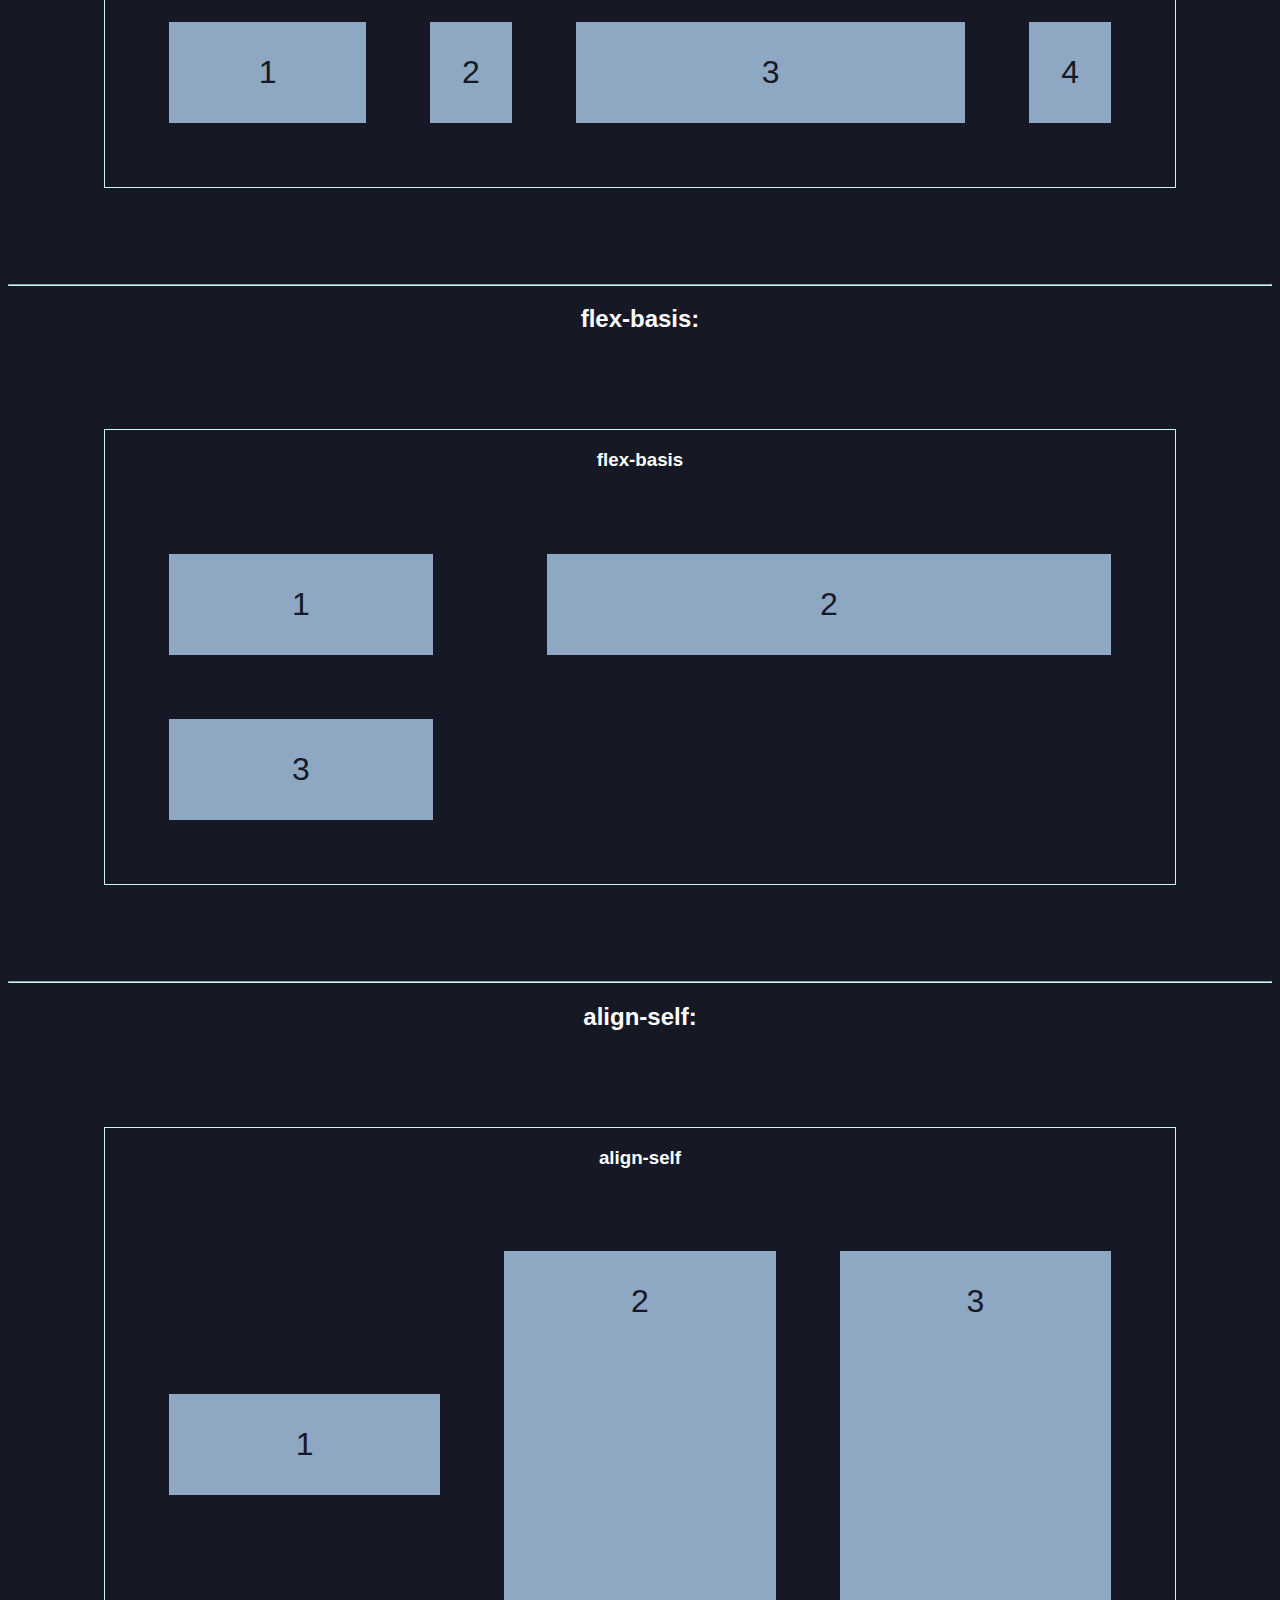
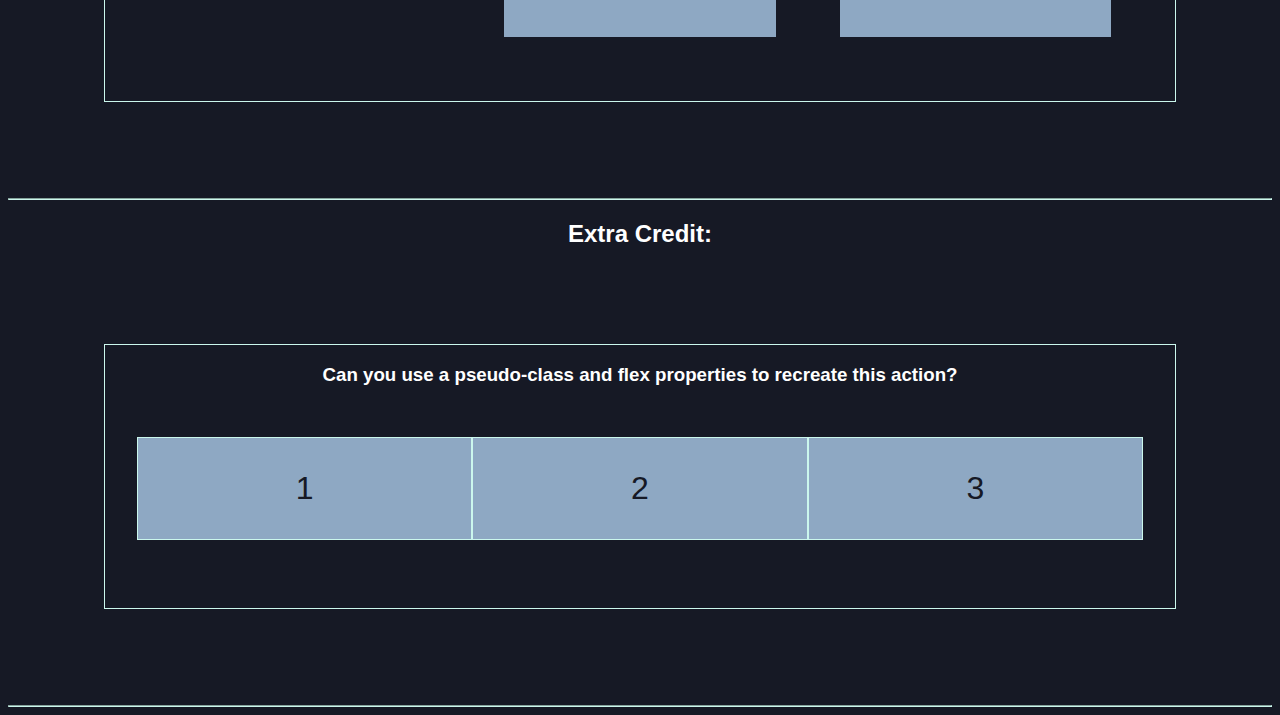
<file: flex-box/flex-box.html>
<!DOCTYPE html>
<html lang="en">

<head>
    <meta charset="UTF-8">
    <meta http-equiv="X-UA-Compatible" content="IE=edge">
    <meta name="viewport" content="width=device-width, initial-scale=1.0">
    <link rel="stylesheet" href="styles/flex-box.css">
    <style>
        #extra-credit-container {
            flex-wrap: wrap;
        }
        #extra-credit-container .flex-item {
            max-width: unset;
            flex: 1;
            margin: auto;
            border: solid 1px rgb(203, 247, 237);
        }
        #extra-credit-container .flex-item:hover{
            transition: 0.2s;
            flex:2;
            color: rgb(203, 247, 237);
            background-color: rgb(38, 48, 87);;
        }
    </style>
    <title>Flex Box</title>
</head>

<body>

    <main>
        <!-- Container props -->
        <section>
            <!-- Container/Items -->
            <div>
                <h1>Flex-box</h1>
                <article id="flex-container-items">
                    <div class="flex-box-explain" id="flex-box-container">
                        <h2>Flex Container</h2>
                        <div class="flex-items-container">
                            <div class="flex-item">1</div>
                            <div class="flex-item">2</div>
                            <div class="flex-item">3</div>
                        </div>
                    </div>
                    <div class="flex-box-explain" id="flex-box-item">
                        <h2>Flex Items</h2>
                        <div class="flex-items-container">
                            <div class="flex-item">1</div>
                            <div class="flex-item">2</div>
                            <div class="flex-item">3</div>
                        </div>
                    </div>
                </article>
                <hr>
            </div>

            <!-- Flex direction -->
            <div>
                <h1>Flex Container Properties</h1>
                <h2>flex-direction:</h2>
                <article id="flex-direction-container">
                    <div>
                        <h3>flex-direction: row (default)</h3>
                        <div id="flex-direction-row-example" class="flex-items-container">
                            <div class="flex-item">1</div>
                            <div class="flex-item">2</div>
                            <div class="flex-item">3</div>
                        </div>
                    </div>
                    <div>
                        <h3>flex-direction: column</h3>
                        <div id="flex-direction-column-example" class="flex-items-container">
                            <div class="flex-item">1</div>
                            <div class="flex-item">2</div>
                            <div class="flex-item">3</div>
                        </div>
                    </div>
                </article>
                <hr>
            </div>

            <!-- Flex wrap -->
            <div>
                <h2>flex-wrap:</h2>
                <h2>Try resizing the screen to see what happens to these flex-items</h2>
                <article id="flex-wrap-container">
                    <div>
                        <h3>flex-wrap: wrap</h3>
                        <div id="flex-wrap-wrap-example" class="flex-items-container">
                            <div class="flex-item">1</div>
                            <div class="flex-item">2</div>
                            <div class="flex-item">3</div>
                            <div class="flex-item">4</div>
                            <div class="flex-item">5</div>
                            <div class="flex-item">6</div>
                            <div class="flex-item">7</div>
                        </div>
                    </div>
                    <div>
                        <h3>flex-wrap: no-wrap</h3>
                        <div id="flex-wrap-nowrap-example" class="flex-items-container">
                            <div class="flex-item">1</div>
                            <div class="flex-item">2</div>
                            <div class="flex-item">3</div>
                            <div class="flex-item">4</div>
                            <div class="flex-item">5</div>
                            <div class="flex-item">6</div>
                            <div class="flex-item">7</div>
                        </div>
                    </div>

                    <div>
                        <h3>flex-wrap: wrap-reverse</h3>
                        <div id="flex-wrap-reverse-example" class="flex-items-container">
                            <div class="flex-item">1</div>
                            <div class="flex-item">2</div>
                            <div class="flex-item">3</div>
                            <div class="flex-item">4</div>
                            <div class="flex-item">5</div>
                            <div class="flex-item">6</div>
                            <div class="flex-item">7</div>
                        </div>
                    </div>
                </article>
                <hr>
            </div>

            <!-- justify-content -->
            <div>
                <h1>justify-content</h1>
                <article id="justify-content-container">
                    <!-- center -->
                    <div id="justify-center">
                        <h2>center</h2>
                        <div class="flex-items-container">
                            <div class="flex-item">1</div>
                            <div class="flex-item">2</div>
                            <div class="flex-item">3</div>
                        </div>
                    </div>
                    <!-- flex-start -->
                    <div id="flex-start">
                        <h2>flex-start</h2>
                        <div class="flex-items-container">
                            <div class="flex-item">1</div>
                            <div class="flex-item">2</div>
                            <div class="flex-item">3</div>
                        </div>
                    </div>
                    <!-- end -->
                    <div id="flex-end">
                        <h2>flex-end</h2>
                        <div class="flex-items-container">
                            <div class="flex-item">1</div>
                            <div class="flex-item">2</div>
                            <div class="flex-item">3</div>
                        </div>
                    </div>
                    <!-- space around -->
                    <div id="space-around">
                        <h2>space-around</h2>
                        <div class="flex-items-container">
                            <div class="flex-item">1</div>
                            <div class="flex-item">2</div>
                            <div class="flex-item">3</div>
                        </div>
                    </div>
                    <!-- space between -->
                    <div id="space-between">
                        <h2>space-between</h2>
                        <div class="flex-items-container">
                            <div class="flex-item">1</div>
                            <div class="flex-item">2</div>
                            <div class="flex-item">3</div>
                        </div>
                    </div>
                </article>
                <hr>
            </div>

            <!-- align-items -->
            <div>
                <h1>align-items</h1>
                <article id="align-items-container">
                    <!-- center -->
                    <div id="align-center">
                        <h2>center</h2>
                        <div class="flex-items-container">
                            <div class="flex-item">1</div>
                            <div class="flex-item">2</div>
                            <div class="flex-item">3</div>
                        </div>
                    </div>
                    <!-- flex-start -->
                    <div id="align-flex-start">
                        <h2>flex-start</h2>
                        <div class="flex-items-container">
                            <div class="flex-item">1</div>
                            <div class="flex-item">2</div>
                            <div class="flex-item">3</div>
                        </div>
                    </div>
                    <!-- end -->
                    <div id="align-flex-end">
                        <h2>flex-end</h2>
                        <div class="flex-items-container">
                            <div class="flex-item">1</div>
                            <div class="flex-item">2</div>
                            <div class="flex-item">3</div>
                        </div>
                    </div>
                    <!-- stretch -->
                    <div id="align-stretch">
                        <h2>stretch (default)</h2>
                        <div class="flex-items-container">
                            <div class="flex-item">1</div>
                            <div class="flex-item">2</div>
                            <div class="flex-item">3</div>
                        </div>
                    </div>
                </article>
                <hr>
            </div>
        </section>

        <!-- Item props -->
        <section>
            <!-- order -->
            <div>
                <h1>Flex Item Properties</h1>
                <h2>order:</h2>
                <article id="flex-order-container">
                    <div>
                        <h3>You can change the order of flex items with the order property</h3>
                        <div id="flex-order-example" class="flex-items-container">
                            <div class="flex-item" style="order:4;">1</div>
                            <div class="flex-item" style="order:2;">2</div>
                            <div class="flex-item" style="order:3;">3</div>
                            <div class="flex-item" style="order:1;">4</div>
                        </div>
                    </div>
                </article>
                <hr>
            </div>

            <!-- flex-grow -->
            <div>
                <h2>flex-grow:</h2>
                <article id="flex-grow-container">
                    <div>
                        <h3>Specifies how much a flex item will grow relative to the rest of the flex items</h3>
                        <div id="flex-grow-example" class="flex-items-container">
                            <div class="flex-item" style="flex-grow:3;">1</div>
                            <div class="flex-item">2</div>
                            <div class="flex-item" style="flex-grow: 8;">3</div>
                            <div class="flex-item">4</div>
                        </div>
                    </div>
                </article>
                <hr>
            </div>

            <!-- flex-basis -->
            <div>
                <h2>flex-basis:</h2>
                <article id="flex-basis-container">
                    <div>
                        <h3>flex-basis</h3>
                        <div id="flex-basis-example" class="flex-items-container">
                            <div class="flex-item">1</div>
                            <div class="flex-item" style="flex-basis: 500px;">2</div>
                            <div class="flex-item">3</div>
                        </div>
                    </div>
                </article>
                <hr>
            </div>

            <!-- align-self -->
            <div>
                <h2>align-self:</h2>
                <article id="flex-align-self-container">
                    <div>
                        <h3>align-self</h3>
                        <div id="align-self-example" class="flex-items-container">
                            <div class="flex-item" style="align-self: center;">1</div>
                            <div class="flex-item">2</div>
                            <div class="flex-item">3</div>
                        </div>
                    </div>
                </article>
                <hr>
            </div>
        </section>

        <section>
            <!-- align-self -->
            <div>
                <h2>Extra Credit:</h2>
                <article id="flex-align-self-container">
                    <div>
                        <h3>Can you use a pseudo-class and flex properties to recreate this action?</h3>

                        <div id="extra-credit-container" class="flex-items-container">
                            <div class="flex-item">1</div>
                            <div class="flex-item">2</div>
                            <div class="flex-item">3</div>
                        </div>
                    </div>
                </article>
                <hr>
            </div>
        </section>
    </main>
</body>

</html>
</file>
<file: styles/main.css>
/* Common */
body {
    font-family: 'Trebuchet MS', sans-serif;
    background-color: rgb(22, 25, 37);
    color: #fff;
}

hr {
    border-color: rgb(203, 247, 237);
}

main {
    text-align: center;
    max-width: 100vw;
}

main>div:not(:first-child) {
    margin: 10em auto;
}
article {
    text-align: center;
    min-height: 33vh;
    display: flex;
    margin: 5em;
}

article>div {
    flex: 1;
    margin: 1em;
    border: solid 1px rgb(203, 247, 237);
    width:100%;
}

.flex-item {
    background-color: rgb(142, 168, 195);
    max-width: 10%;
    margin: 1em;
    padding: 1em;
    font-size: 2em;
}

/* Container/Items */
#flex-container-items.flex-box-explain {
    margin: 1em;
}

#flex-box-container{
	animation: pulse 2s infinite;
}

@keyframes pulse {
	0% {
		transform: scale(0.95);
		box-shadow: 0 0 0 0 rgba(0, 0, 0, 0.7);
	}

	70% {
		transform: scale(1);
		box-shadow: 0 0 0 10px rgba(0, 0, 0, 0);
	}

	100% {
		transform: scale(0.95);
		box-shadow: 0 0 0 0 rgba(0, 0, 0, 0);
	}
}

#flex-box-container {
    background-color: rgb(142, 168, 195);
    color: rgb(22, 25, 37);
    margin-right: .5em;
}

.flex-box-explain {
    flex: 1;
    border: solid 1px rgb(203, 247, 237);
}

.flex-items-container {
    display: flex;
    padding: 2em;
    justify-content: space-between;
}

#flex-box-container .flex-item {
    background-color: rgb(22, 25, 37);
    color: rgb(203, 247, 237);
    ;
}

.flex-items-container .flex-item {
    color: rgb(22, 25, 37);
}

#flex-box-item .flex-item {
    background-color: rgb(142, 168, 195);
    color: rgb(22, 25, 37);
    margin-left: .5em;
	animation: pulse 2s infinite;
    
}

/* Flex direction */
#flex-direction-container .flex-item {
    background-color: rgb(142, 168, 195);
}

#flex-direction-column-example {
    flex-direction: column;
    align-items: center;
    justify-content: space-between;
}

#flex-direction-column-example .flex-item {
    margin: 1em;
}

/* Flex wrap */
#flex-wrap-container {
    flex-direction: column;
}

#flex-wrap-container .flex-item {
    margin: .5em;
}

#flex-wrap-wrap-example {
    flex-wrap: wrap;
}

#flex-wrap-nowrap-example {
    flex-wrap: nowrap;
}

#flex-wrap-reverse-example {
    flex-wrap: wrap-reverse;
}

/* justify-content */
#justify-content-container {
    flex-direction: column;
}

#justify-center .flex-items-container {
    justify-content: center;
}

#flex-start .flex-items-container {
    justify-content: flex-start;
}

#flex-end .flex-items-container {
    justify-content: flex-end;
}

#space-around .flex-items-container {
    justify-content: space-around;
}

#space-between .flex-items-container {
    justify-content: space-between;
}

#justify-content-container .flex-item {
    background-color: rgb(142, 168, 195);
    max-width: 10%;
    margin: 1em;
}

/* align items */
#align-items-container {
    flex-direction: column;
}

#align-items-container .flex-items-container {
    min-height: 50vh;
}

#align-center .flex-items-container {
    align-items: center;
}

#align-flex-start .flex-items-container {
    align-items: flex-start;
}

#align-flex-end .flex-items-container {
    align-items: flex-end;
}

#align-stretch .flex-items-container {
    align-items: stretch;
}

#align-flex-end .flex-items-container {
    align-items: flex-end;
}

/* Flex Items */

#flex-grow-example .flex-item{
    max-width: unset;   
}
/* Flex-basis */
#flex-basis-example{
    flex-wrap: wrap;
}
#flex-basis-example .flex-item{
    max-width: unset;
    width: 33%;
    flex-basis: 200px;
}

/* align-self */

#align-self-example{
    flex-wrap: wrap;
    min-height: 50vh;
}
#align-self-example .flex-item{
    max-width: unset;
    flex: 1;
}
</file>
<file: flex-box/styles/flex-box.css>
/* Common */
body {
    font-family: 'Trebuchet MS', sans-serif;
    background-color: rgb(22, 25, 37);
    color: #fff;
}

hr {
    border-color: rgb(203, 247, 237);
}

main {
    text-align: center;
    max-width: 100vw;
}

main>div:not(:first-child) {
    margin: 10em auto;
}
article {
    text-align: center;
    min-height: 33vh;
    display: flex;
    margin: 5em;
}

article>div {
    flex: 1;
    margin: 1em;
    border: solid 1px rgb(203, 247, 237);
    width:100%;
}

.flex-item {
    background-color: rgb(142, 168, 195);
    max-width: 10%;
    margin: 1em;
    padding: 1em;
    font-size: 2em;
}

/* Container/Items */
#flex-container-items.flex-box-explain {
    margin: 1em;
}

#flex-box-container{
	animation: pulse 2s infinite;
}

@keyframes pulse {
	0% {
		transform: scale(0.95);
		box-shadow: 0 0 0 0 rgba(0, 0, 0, 0.7);
	}

	70% {
		transform: scale(1);
		box-shadow: 0 0 0 10px rgba(0, 0, 0, 0);
	}

	100% {
		transform: scale(0.95);
		box-shadow: 0 0 0 0 rgba(0, 0, 0, 0);
	}
}

#flex-box-container {
    background-color: rgb(142, 168, 195);
    color: rgb(22, 25, 37);
    margin-right: .5em;
}

.flex-box-explain {
    flex: 1;
    border: solid 1px rgb(203, 247, 237);
}

.flex-items-container {
    display: flex;
    flex-wrap: wrap;
    padding: 2em;
    justify-content: space-between;
}

#flex-box-container .flex-item {
    background-color: rgb(22, 25, 37);
    color: rgb(203, 247, 237);
    ;
}

.flex-items-container .flex-item {
    color: rgb(22, 25, 37);
}

#flex-box-item .flex-item {
    background-color: rgb(142, 168, 195);
    color: rgb(22, 25, 37);
    margin-left: .5em;
	animation: pulse 2s infinite;
    
}

/* Flex direction */
#flex-direction-container .flex-item {
    background-color: rgb(142, 168, 195);
}

#flex-direction-column-example {
    flex-direction: column;
    align-items: center;
    justify-content: space-between;
}

#flex-direction-column-example .flex-item {
    margin: 1em;
}

/* Flex wrap */
#flex-wrap-container {
    flex-direction: column;
}

#flex-wrap-container .flex-item {
    margin: .5em;
}

#flex-wrap-wrap-example {
    flex-wrap: wrap;
}

#flex-wrap-nowrap-example {
    flex-wrap: nowrap;
}

#flex-wrap-reverse-example {
    flex-wrap: wrap-reverse;
}

/* justify-content */
#justify-content-container {
    flex-direction: column;
}

#justify-center .flex-items-container {
    justify-content: center;
}

#flex-start .flex-items-container {
    justify-content: flex-start;
}

#flex-end .flex-items-container {
    justify-content: flex-end;
}

#space-around .flex-items-container {
    justify-content: space-around;
}

#space-between .flex-items-container {
    justify-content: space-between;
}

#justify-content-container .flex-item {
    background-color: rgb(142, 168, 195);
    max-width: 10%;
    margin: 1em;
}

/* align items */
#align-items-container {
    flex-direction: column;
}

#align-items-container .flex-items-container {
    min-height: 50vh;
}

#align-center .flex-items-container {
    align-items: center;
}

#align-flex-start .flex-items-container {
    align-items: flex-start;
}

#align-flex-end .flex-items-container {
    align-items: flex-end;
}

#align-stretch .flex-items-container {
    align-items: stretch;
}

#align-flex-end .flex-items-container {
    align-items: flex-end;
}

/* Flex Items */

#flex-grow-example .flex-item{
    max-width: unset;   
}
/* Flex-basis */
#flex-basis-example{
    flex-wrap: wrap;
}
#flex-basis-example .flex-item{
    max-width: unset;
    width: 33%;
    flex-basis: 200px;
}

/* align-self */

#align-self-example{
    flex-wrap: wrap;
    min-height: 50vh;
}
#align-self-example .flex-item{
    max-width: unset;
    flex: 1;
}
</file>
